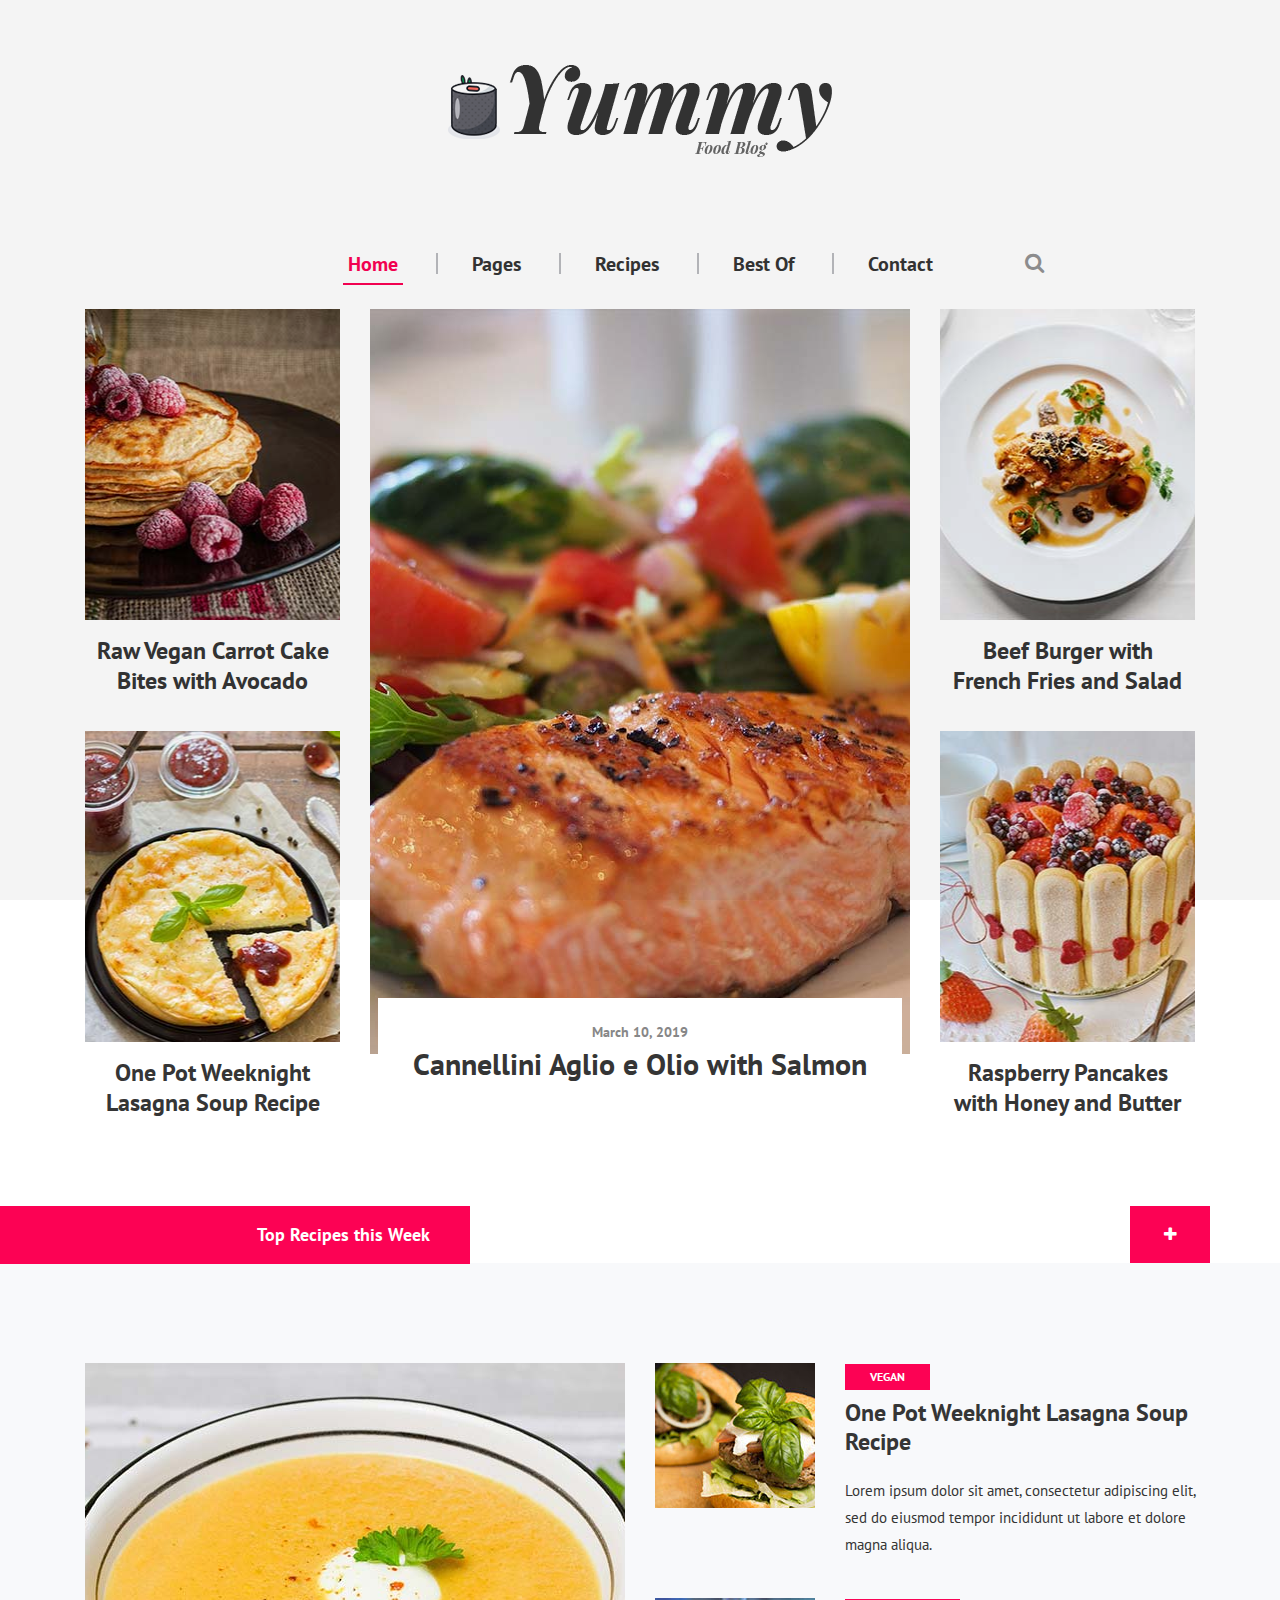
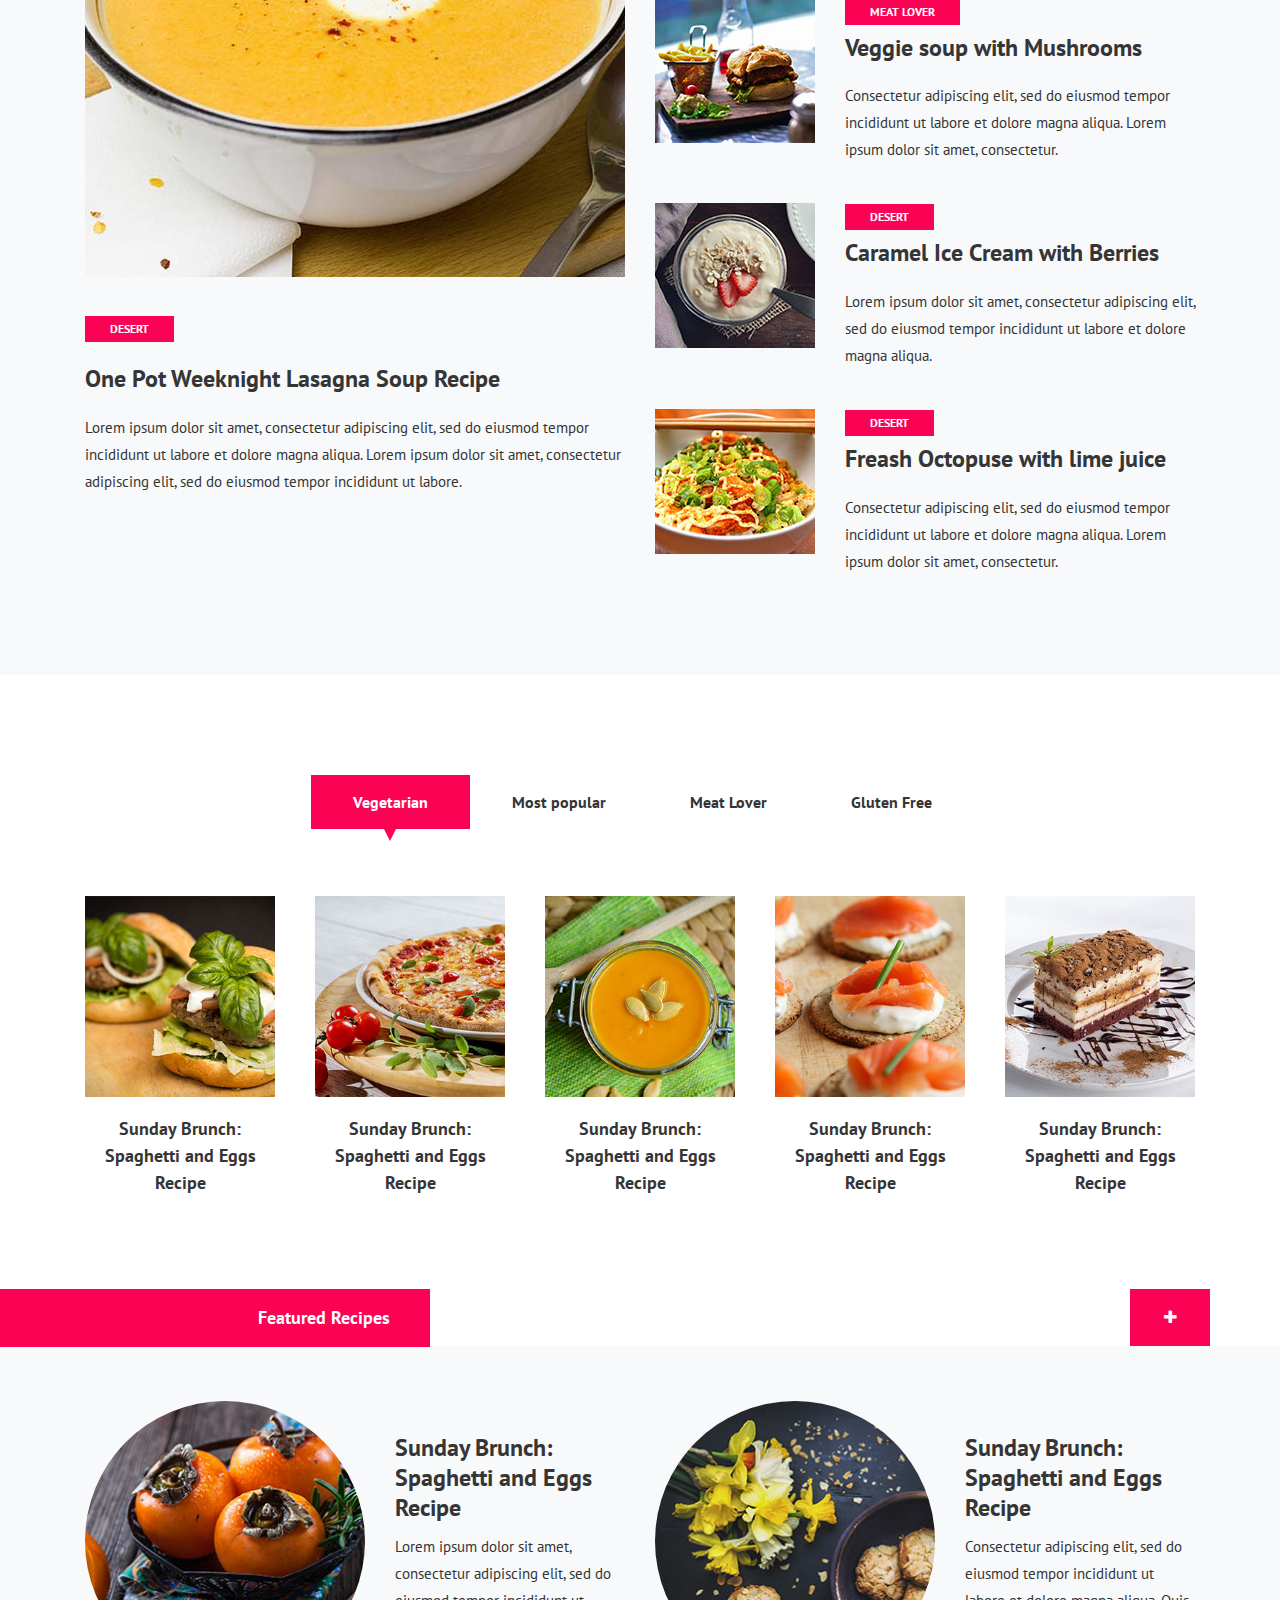
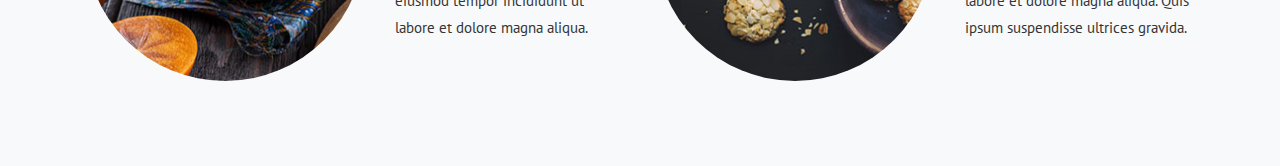
<file: index.html>
<!DOCTYPE html>
<html lang="zxx">

<head>
    <meta charset="UTF-8">
    <meta name="viewport" content="width=device-width, initial-scale=1.0">
    <meta http-equiv="X-UA-Compatible" content="ie=edge">
    <title>Yummy</title>

    <!-- Google Font -->
    <link href="https://fonts.googleapis.com/css?family=PT+Sans:400,700&display=swap" rel="stylesheet">

    <!-- Css Styles -->
    <link rel="stylesheet" href="css/bootstrap.min.css" type="text/css">
    <link rel="stylesheet" href="css/font-awesome.min.css" type="text/css">
    <link rel="stylesheet" href="css/nice-select.css" type="text/css">
    <link rel="stylesheet" href="css/slicknav.min.css" type="text/css">
    <link rel="stylesheet" href="css/style.css" type="text/css">
</head>

<body>
    <!-- Page Preloder -->
    <div id="preloder">
        <div class="loader"></div>
    </div>

    <!-- Header Section Begin -->
    <header class="header-section">
        <div class="container">
            <div class="logo">
                <a href="./index.html"><img src="img/logo.png" alt=""></a>
            </div>
            <div class="nav-menu">
                <nav class="main-menu mobile-menu">
                    <ul>
                        <li class="active"><a href="#">Home</a></li>
                        <li><a href="#">Pages</a>
                            <ul class="sub-menu">
                                <li><a href="about-me.html">About Me</a></li>
                                <li><a href="categories.html">Categories</a></li>
                                <li><a href="recipe.html">Recipe</a></li>
                                <li><a href="blog.html">Blog</a></li>
                                <li><a href="https://react-contact-form-bfug5.ondigitalocean.app/">Contact</a></li>
                            </ul>
                        </li>
                        <li><a href="recipe.html">Recipes</a></li>
                        <li><a href="categories.html">Best Of</a></li>
                        <li><a href="https://react-contact-form-bfug5.ondigitalocean.app/">Contact</a></li>
                    </ul>
                </nav>
                <div class="nav-right search-switch">
                    <i class="fa fa-search"></i>
                </div>
            </div>
            <div id="mobile-menu-wrap"></div>
        </div>
    </header>
    <!-- Header End -->

    <!-- Page Top Recipe Section Begin -->
    <section class="page-top-recipe">
        <div class="container">
            <div class="row">
                <div class="col-lg-6 order-lg-2">
                    <div class="pt-recipe-item large-item">
                        <div class="pt-recipe-img set-bg" data-setbg="img/recipe-3.jpg">
                            <i class="fa fa-plus"></i>
                        </div>
                        <div class="pt-recipe-text">
                            <span>March 10, 2019</span>
                            <h3>Cannellini Aglio e Olio with Salmon</h3>
                        </div>
                    </div>
                </div>
                <div class="col-lg-3 col-md-6 order-lg-1">
                    <div class="pt-recipe-item">
                        <div class="pt-recipe-img set-bg" data-setbg="img/recipe-1.jpg">
                            <i class="fa fa-plus"></i>
                        </div>
                        <div class="pt-recipe-text">
                            <h4>Raw Vegan Carrot Cake Bites with Avocado</h4>
                        </div>
                    </div>
                    <div class="pt-recipe-item">
                        <div class="pt-recipe-img set-bg" data-setbg="img/recipe-2.jpg">
                            <i class="fa fa-plus"></i>
                        </div>
                        <div class="pt-recipe-text">
                            <h4>One Pot Weeknight Lasagna Soup Recipe</h4>
                        </div>
                    </div>
                </div>
                <div class="col-lg-3 col-md-6 order-lg-3">
                    <div class="pt-recipe-item">
                        <div class="pt-recipe-img set-bg" data-setbg="img/recipe-4.jpg">
                            <i class="fa fa-plus"></i>
                        </div>
                        <div class="pt-recipe-text">
                            <h4>Beef Burger with French Fries and Salad</h4>
                        </div>
                    </div>
                    <div class="pt-recipe-item">
                        <div class="pt-recipe-img set-bg" data-setbg="img/recipe-5.jpg">
                            <i class="fa fa-plus"></i>
                        </div>
                        <div class="pt-recipe-text">
                            <h4>Raspberry Pancakes with Honey and Butter</h4>
                        </div>
                    </div>
                </div>
            </div>
        </div>
    </section>
    <!-- Page Top Recipe Section End -->

    <!-- Top Recipe Section Begin -->
    <section class="top-recipe spad">
        <div class="section-title">
            <h5>Top Recipes this Week</h5>
        </div>
        <div class="container po-relative">
            <div class="plus-icon">
                <i class="fa fa-plus"></i>
            </div>
            <div class="row">
                <div class="col-lg-6">
                    <div class="top-recipe-item large-item">
                        <div class="top-recipe-img set-bg" data-setbg="img/top-recipe/recipe-1.jpg">
                            <i class="fa fa-plus"></i>
                        </div>
                        <div class="top-recipe-text">
                            <div class="cat-name">Desert</div>
                            <a href="#">
                                <h4>One Pot Weeknight Lasagna Soup Recipe</h4>
                            </a>
                            <p>Lorem ipsum dolor sit amet, consectetur adipiscing elit, sed do eiusmod tempor incididunt
                                ut labore et dolore magna aliqua. Lorem ipsum dolor sit amet, consectetur adipiscing
                                elit, sed do eiusmod tempor incididunt ut labore.</p>
                        </div>
                    </div>
                </div>
                <div class="col-lg-6">
                    <div class="top-recipe-item">
                        <div class="row">
                            <div class="col-sm-4">
                                <div class="top-recipe-img set-bg" data-setbg="img/top-recipe/recipe-2.jpg">
                                    <i class="fa fa-plus"></i>
                                </div>
                            </div>
                            <div class="col-sm-8">
                                <div class="top-recipe-text">
                                    <div class="cat-name">Vegan</div>
                                    <a href="#">
                                        <h4>One Pot Weeknight Lasagna Soup Recipe</h4>
                                    </a>
                                    <p>Lorem ipsum dolor sit amet, consectetur adipiscing elit, sed do eiusmod tempor
                                        incididunt ut labore et dolore magna aliqua.</p>
                                </div>
                            </div>
                        </div>
                    </div>
                    <div class="top-recipe-item">
                        <div class="row">
                            <div class="col-sm-4">
                                <div class="top-recipe-img set-bg" data-setbg="img/top-recipe/recipe-3.jpg">
                                    <i class="fa fa-plus"></i>
                                </div>
                            </div>
                            <div class="col-sm-8">
                                <div class="top-recipe-text">
                                    <div class="cat-name">Meat lover</div>
                                    <a href="#">
                                        <h4>Veggie soup with Mushrooms</h4>
                                    </a>
                                    <p>Consectetur adipiscing elit, sed do eiusmod tempor incididunt ut labore et dolore
                                        magna aliqua. Lorem ipsum dolor sit amet, consectetur.</p>
                                </div>
                            </div>
                        </div>
                    </div>
                    <div class="top-recipe-item">
                        <div class="row">
                            <div class="col-sm-4">
                                <div class="top-recipe-img set-bg" data-setbg="img/top-recipe/recipe-4.jpg">
                                    <i class="fa fa-plus"></i>
                                </div>
                            </div>
                            <div class="col-sm-8">
                                <div class="top-recipe-text">
                                    <div class="cat-name">Desert</div>
                                    <a href="#">
                                        <h4>Caramel Ice Cream with Berries</h4>
                                    </a>
                                    <p>Lorem ipsum dolor sit amet, consectetur adipiscing elit, sed do eiusmod tempor
                                        incididunt ut labore et dolore magna aliqua.</p>
                                </div>
                            </div>
                        </div>
                    </div>
                    <div class="top-recipe-item">
                        <div class="row">
                            <div class="col-sm-4">
                                <div class="top-recipe-img set-bg" data-setbg="img/top-recipe/recipe-5.jpg">
                                    <i class="fa fa-plus"></i>
                                </div>
                            </div>
                            <div class="col-sm-8">
                                <div class="top-recipe-text">
                                    <div class="cat-name">Desert</div>
                                    <a href="#">
                                        <h4>Freash Octopuse with lime juice</h4>
                                    </a>
                                    <p>Consectetur adipiscing elit, sed do eiusmod tempor incididunt ut labore et dolore
                                        magna aliqua. Lorem ipsum dolor sit amet, consectetur.</p>
                                </div>
                            </div>
                        </div>
                    </div>
                </div>
            </div>
        </div>
    </section>
    <!-- Top Recipe Section End -->

    <!-- Categories Filter Section Begin -->
    <div class="categories-filter-section spad">
        <div class="container">
            <div class="row">
                <div class="col-lg-12 text-center">
                    <div class="filter-item">
                        <ul>
                            <li class="active" data-filter="*">Vegetarian</li>
                            <li data-filter=".mostpopular">Most popular</li>
                            <li data-filter=".meatlover">Meat Lover</li>
                            <li data-filter=".glutenfree">Gluten Free</li>
                        </ul>
                    </div>
                </div>
            </div>
            <div class="cf-filter" id="category-filter">
                <div class="cf-item mix all mostpopular">
                    <div class="cf-item-pic">
                        <img src="img/cate-filter/cate-filter-1.jpg" alt="">
                    </div>
                    <div class="cf-item-text">
                        <h5>Sunday Brunch: Spaghetti and Eggs Recipe</h5>
                    </div>
                </div>
                <div class="cf-item mix all mostpopular">
                    <div class="cf-item-pic">
                        <img src="img/cate-filter/cate-filter-2.jpg" alt="">
                    </div>
                    <div class="cf-item-text">
                        <h5>Sunday Brunch: Spaghetti and Eggs Recipe</h5>
                    </div>
                </div>
                <div class="cf-item mix all meatlover mostpopular">
                    <div class="cf-item-pic">
                        <img src="img/cate-filter/cate-filter-3.jpg" alt="">
                    </div>
                    <div class="cf-item-text">
                        <h5>Sunday Brunch: Spaghetti and Eggs Recipe</h5>
                    </div>
                </div>
                <div class="cf-item mix all meatlover">
                    <div class="cf-item-pic glutenfree">
                        <img src="img/cate-filter/cate-filter-4.jpg" alt="">
                    </div>
                    <div class="cf-item-text">
                        <h5>Sunday Brunch: Spaghetti and Eggs Recipe</h5>
                    </div>
                </div>
                <div class="cf-item mix all meatlover glutenfree">
                    <div class="cf-item-pic">
                        <img src="img/cate-filter/cate-filter-5.jpg" alt="">
                    </div>
                    <div class="cf-item-text">
                        <h5>Sunday Brunch: Spaghetti and Eggs Recipe</h5>
                    </div>
                </div>
            </div>
        </div>
    </div>
    <!-- Categories Filter Section End -->

    <!-- Feature Recipe Section Begin -->
    <section class="feature-recipe">
        <div class="section-title">
            <h5>Featured Recipes</h5>
        </div>
        <div class="container po-relative">
            <div class="plus-icon">
                <i class="fa fa-plus"></i>
            </div>
            <div class="row">
                <div class="col-lg-6">
                    <div class="fr-item">
                        <div class="fr-item-img">
                            <img src="img/feature-1.jpg" alt="">
                        </div>
                        <div class="fr-item-text">
                            <h4>Sunday Brunch: Spaghetti and Eggs Recipe</h4>
                            <p>Lorem ipsum dolor sit amet, consectetur adipiscing elit, sed do eiusmod tempor incididunt
                                ut labore et dolore magna aliqua.</p>
                        </div>
                    </div>
                </div>
                <div class="col-lg-6">
                    <div class="fr-item">
                        <div class="fr-item-img">
                            <img src="img/feature-2.jpg" alt="">
                        </div>
                        <div class="fr-item-text">
                            <h4>Sunday Brunch: Spaghetti and Eggs Recipe</h4>
                            <p>Consectetur adipiscing elit, sed do eiusmod tempor incididunt ut labore et dolore magna
                                aliqua. Quis ipsum suspendisse ultrices gravida.</p>
                        </div>
                    </div>
                </div>
            </div>
        </div>
    </section>
    <!-- Feature Recipe Section End -->

   
    <!-- Search model -->
	<div class="search-model">
		<div class="h-100 d-flex align-items-center justify-content-center">
			<div class="search-close-switch">+</div>
			<form class="search-model-form">
				<input type="text" id="search-input" placeholder="Search here.....">
			</form>
		</div>
	</div>
	<!-- Search model end -->

    <!-- Js Plugins -->
    <script src="js/jquery-3.3.1.min.js"></script>
    <script src="js/bootstrap.min.js"></script>
    <script src="js/jquery.slicknav.js"></script>
    <script src="js/jquery.nice-select.min.js"></script>
    <script src="js/mixitup.min.js"></script>
    <script src="js/main.js"></script>
</body>

</html>
</file>
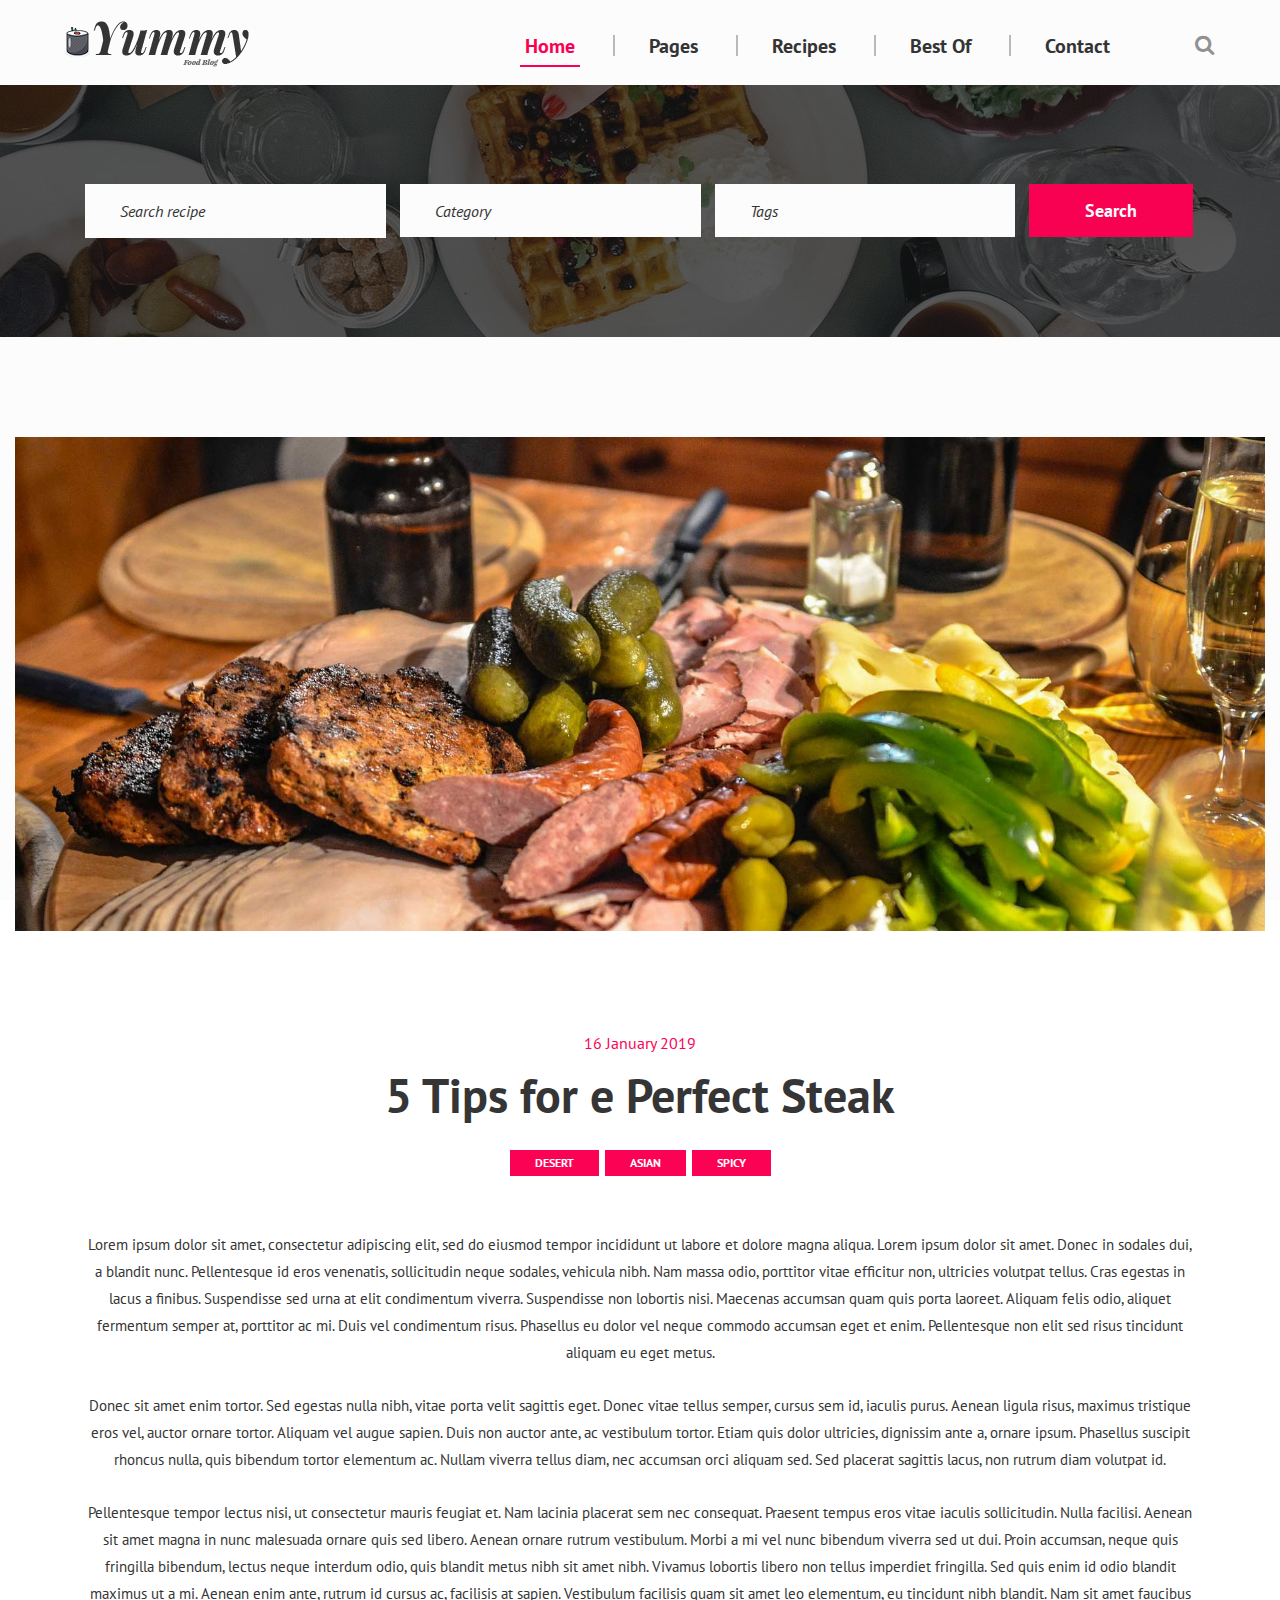
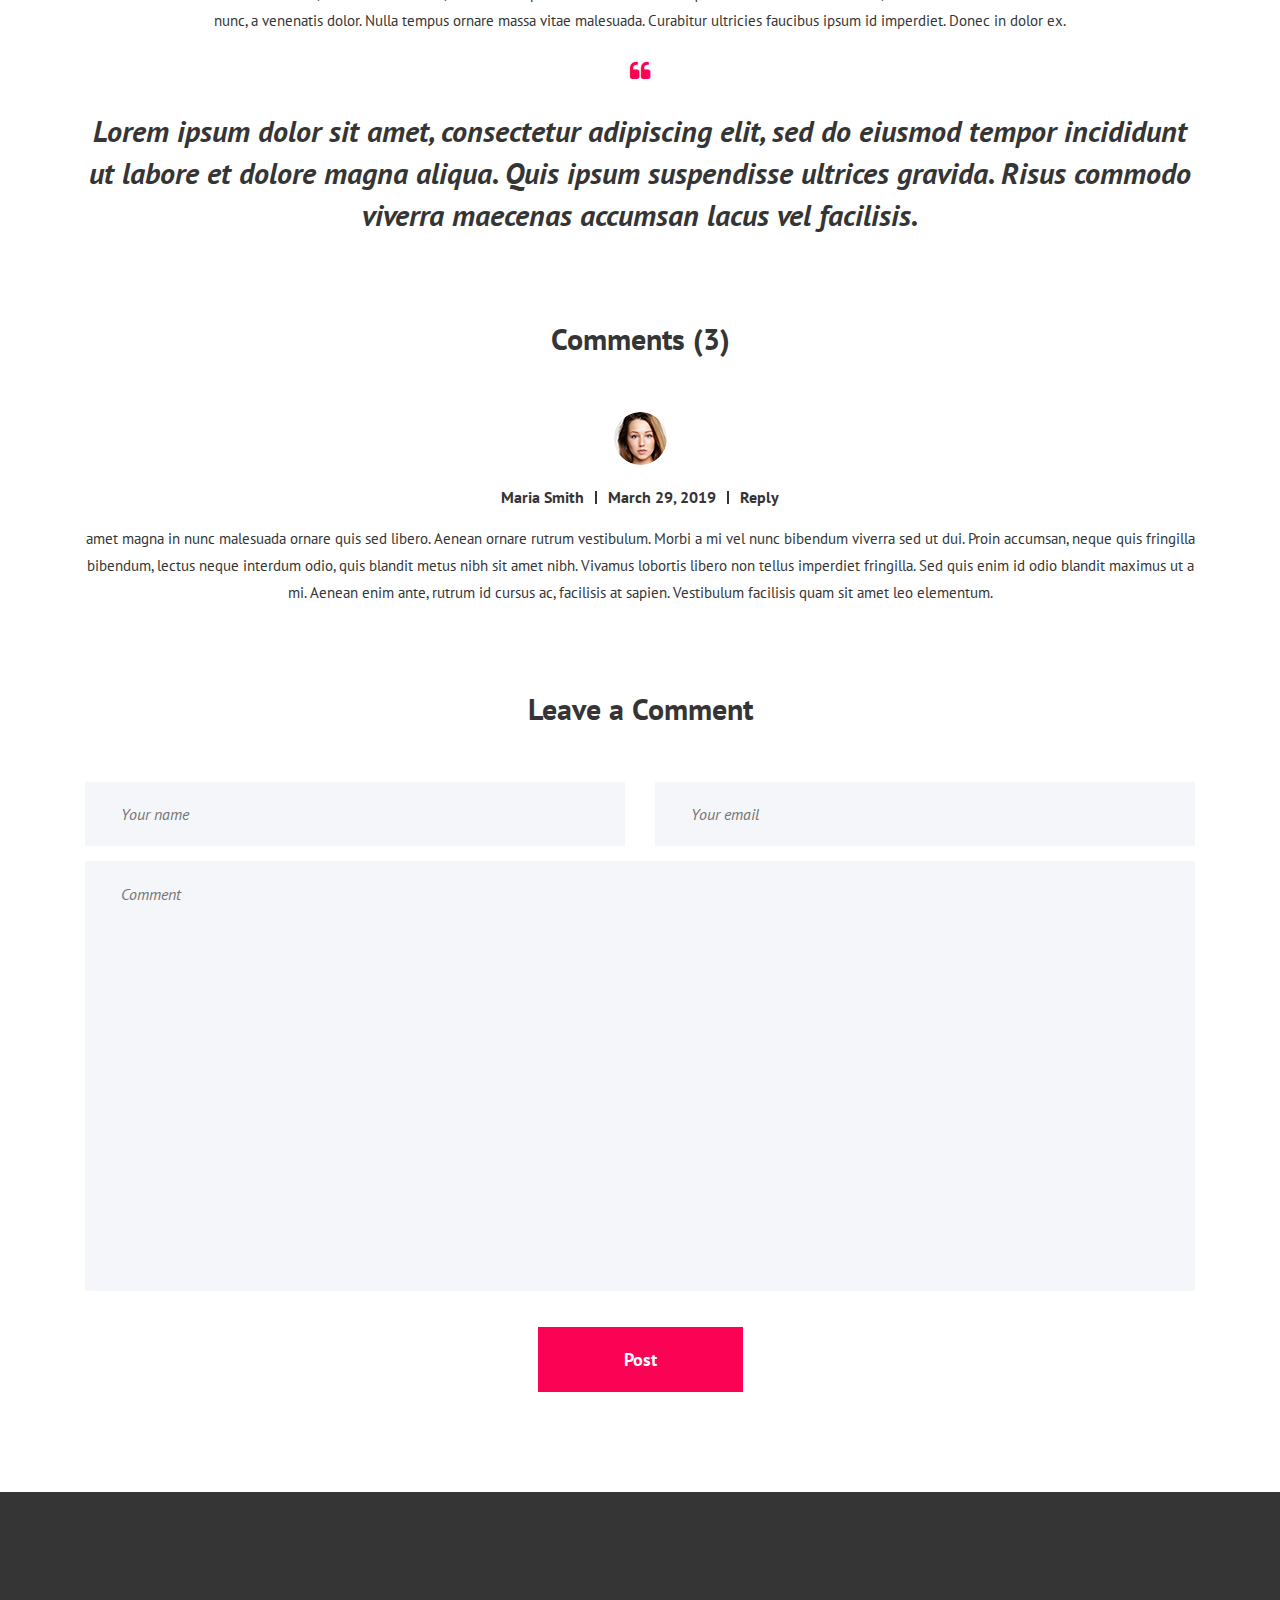
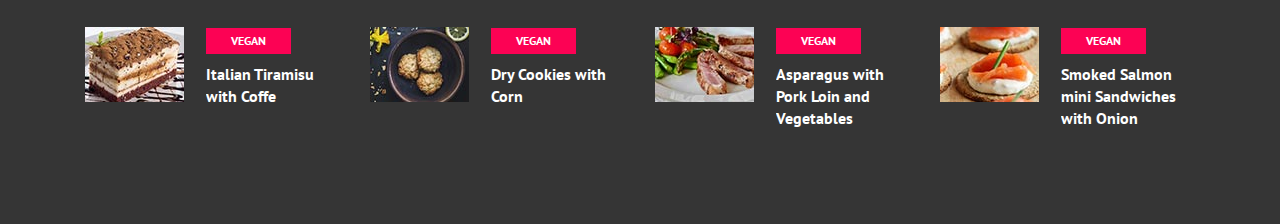
<file: blog.html>
<!DOCTYPE html>
<html lang="zxx">

<head>
    <meta charset="UTF-8">
    <meta name="description" content="Yoga Studio Template">
    <meta name="keywords" content="Yoga, unica, creative, html">
    <meta name="viewport" content="width=device-width, initial-scale=1.0">
    <meta http-equiv="X-UA-Compatible" content="ie=edge">
    <title>Yummy Blog</title>

    <!-- Google Font -->
    <link href="https://fonts.googleapis.com/css?family=PT+Sans:400,700&display=swap" rel="stylesheet">

    <!-- Css Styles -->
    <link rel="stylesheet" href="css/bootstrap.min.css" type="text/css">
    <link rel="stylesheet" href="css/font-awesome.min.css" type="text/css">
    <link rel="stylesheet" href="css/nice-select.css" type="text/css">
    <link rel="stylesheet" href="css/slicknav.min.css" type="text/css">
    <link rel="stylesheet" href="css/style.css" type="text/css">
</head>

<body>
    <!-- Page Preloder -->
    <div id="preloder">
        <div class="loader"></div>
    </div>

    <!-- Header Section Begin -->
    <header class="header-section-other">
        <div class="container-fluid">
            <div class="logo">
                <a href="./index.html"><img src="img/little-logo.png" alt=""></a>
            </div>
            <div class="nav-menu">
                <nav class="main-menu mobile-menu">
                    <ul>
                        <li class="active"><a href="#">Home</a></li>
                        <li><a href="#">Pages</a>
                            <ul class="sub-menu">
                                <li><a href="about-me.html">About Me</a></li>
                                <li><a href="categories.html">Categories</a></li>
                                <li><a href="recipe.html">Recipe</a></li>
                                <li><a href="blog.html">Blog</a></li>
                                <li><a href="https://react-contact-form-bfug5.ondigitalocean.app/">Contact</a></li>
                            </ul>
                        </li>
                        <li><a href="recipe.html">Recipes</a></li>
                        <li><a href="categories.html">Best Of</a></li>
                        <li><a href="https://react-contact-form-bfug5.ondigitalocean.app/">Contact</a></li>
                    </ul>
                </nav>
                <div class="nav-right search-switch">
                    <i class="fa fa-search"></i>
                </div>
            </div>
            <div id="mobile-menu-wrap"></div>
        </div>
    </header>

    <!-- Hero Search Section Begin -->
    <div class="hero-search set-bg" data-setbg="img/search-bg.jpg">
        <div class="container">
            <div class="filter-table">
                <form action="#" class="filter-search">
                    <input type="text" placeholder="Search recipe">
                    <select id="category">
                        <option value="">Category</option>
                    </select>
                    <select id="tag">
                        <option value="">Tags</option>
                    </select>
                    <button type="submit">Search</button>
                </form>
            </div>
        </div>
    </div>
    <!-- Hero Search Section End -->

    <!-- Blog Section Begin -->
    <section class="blog-section spad">
        <div class="blog-pic">
            <div class="container-fluid">
                <div class="row">
                    <div class="col-lg-12">
                        <img src="img/blog-img.jpg" alt="">
                    </div>
                </div>
            </div>
        </div>
        <div class="container">
            <div class="row">
                <div class="col-lg-12">
                    <div class="blog-text">
                        <div class="blog-title">
                            <span>16 January 2019</span>
                            <h2>5 Tips for e Perfect Steak</h2>
                            <ul class="tags">
                                <li>Desert</li>
                                <li>Asian</li>
                                <li>Spicy</li>
                            </ul>
                        </div>
                        <div class="blog-desc">
                            <p>Lorem ipsum dolor sit amet, consectetur adipiscing elit, sed do eiusmod tempor incididunt
                                ut labore et dolore magna aliqua. Lorem ipsum dolor sit amet. Donec in sodales dui, a
                                blandit nunc. Pellentesque id eros venenatis, sollicitudin neque sodales, vehicula nibh.
                                Nam massa odio, porttitor vitae efficitur non, ultricies volutpat tellus. Cras egestas
                                in lacus a finibus. Suspendisse sed urna at elit condimentum viverra. Suspendisse non
                                lobortis nisi. Maecenas accumsan quam quis porta laoreet. Aliquam felis odio, aliquet
                                fermentum semper at, porttitor ac mi. Duis vel condimentum risus. Phasellus eu dolor vel
                                neque commodo accumsan eget et enim. Pellentesque non elit sed risus tincidunt aliquam
                                eu eget metus.</p>
                            <p>Donec sit amet enim tortor. Sed egestas nulla nibh, vitae porta velit sagittis eget.
                                Donec vitae tellus semper, cursus sem id, iaculis purus. Aenean ligula risus, maximus
                                tristique eros vel, auctor ornare tortor. Aliquam vel augue sapien. Duis non auctor
                                ante, ac vestibulum tortor. Etiam quis dolor ultricies, dignissim ante a, ornare ipsum.
                                Phasellus suscipit rhoncus nulla, quis bibendum tortor elementum ac. Nullam viverra
                                tellus diam, nec accumsan orci aliquam sed. Sed placerat sagittis lacus, non rutrum diam
                                volutpat id.</p>
                            <p>Pellentesque tempor lectus nisi, ut consectetur mauris feugiat et. Nam lacinia placerat
                                sem nec consequat. Praesent tempus eros vitae iaculis sollicitudin. Nulla facilisi.
                                Aenean sit amet magna in nunc malesuada ornare quis sed libero. Aenean ornare rutrum
                                vestibulum. Morbi a mi vel nunc bibendum viverra sed ut dui. Proin accumsan, neque quis
                                fringilla bibendum, lectus neque interdum odio, quis blandit metus nibh sit amet nibh.
                                Vivamus lobortis libero non tellus imperdiet fringilla. Sed quis enim id odio blandit
                                maximus ut a mi. Aenean enim ante, rutrum id cursus ac, facilisis at sapien. Vestibulum
                                facilisis quam sit amet leo elementum, eu tincidunt nibh blandit. Nam sit amet faucibus
                                nunc, a venenatis dolor. Nulla tempus ornare massa vitae malesuada. Curabitur ultricies
                                faucibus ipsum id imperdiet. Donec in dolor ex.</p>
                            <div class="blog-quote">
                                <i class="fa fa-quote-left"></i>
                                <p>Lorem ipsum dolor sit amet, consectetur adipiscing elit, sed do eiusmod tempor
                                    incididunt ut labore et dolore magna aliqua. Quis ipsum suspendisse ultrices
                                    gravida. Risus commodo viverra maecenas accumsan lacus vel facilisis.</p>
                            </div>
                        </div>
                        <div class="blog-comment">
                            <h3>Comments (3)</h3>
                            <div class="single-comment">
                                <img src="img/blog-comment.png" alt="">
                                <ul>
                                    <li>Maria Smith</li>
                                    <li>March 29, 2019</li>
                                    <li>Reply</li>
                                </ul>
                                <p>amet magna in nunc malesuada ornare quis sed libero. Aenean ornare rutrum vestibulum.
                                    Morbi a mi vel nunc bibendum viverra sed ut dui. Proin accumsan, neque quis
                                    fringilla bibendum, lectus neque interdum odio, quis blandit metus nibh sit amet
                                    nibh. Vivamus lobortis libero non tellus imperdiet fringilla. Sed quis enim id odio
                                    blandit maximus ut a mi. Aenean enim ante, rutrum id cursus ac, facilisis at sapien.
                                    Vestibulum facilisis quam sit amet leo elementum.</p>
                            </div>
                        </div>
                        <form action="#" class="comment-form">
                            <h3>Leave a Comment</h3>
                            <div class="row">
                                <div class="col-lg-6">
                                    <input type="text" placeholder="Your name">
                                </div>
                                <div class="col-lg-6">
                                    <input type="text" placeholder="Your email">
                                </div>
                                <div class="col-lg-12">
                                    <textarea placeholder="Comment"></textarea>
                                </div>
                            </div>
                            <button type="submit">Post</button>
                        </form>
                    </div>
                </div>
            </div>
        </div>
    </section>
    <!-- Blog Section End -->

    <!-- Similar Recipe Section Begin -->
    <section class="similar-recipe spad">
        <div class="container">
            <div class="row">
                <div class="col-lg-3 col-md-6">
                    <div class="similar-item">
                        <a href="#"><img src="img/cat-feature/small-7.jpg" alt=""></a>
                        <div class="similar-text">
                            <div class="cat-name">Vegan</div>
                            <h6>Italian Tiramisu with Coffe</h6>
                        </div>
                    </div>
                </div>
                <div class="col-lg-3 col-md-6">
                    <div class="similar-item">
                        <a href="#"><img src="img/cat-feature/small-6.jpg" alt=""></a>
                        <div class="similar-text">
                            <div class="cat-name">Vegan</div>
                            <h6>Dry Cookies with Corn</h6>
                        </div>
                    </div>
                </div>
                <div class="col-lg-3 col-md-6">
                    <div class="similar-item">
                        <a href="#"><img src="img/cat-feature/small-5.jpg" alt=""></a>
                        <div class="similar-text">
                            <div class="cat-name">Vegan</div>
                            <h6>Asparagus with Pork Loin and Vegetables</h6>
                        </div>
                    </div>
                </div>
                <div class="col-lg-3 col-md-6">
                    <div class="similar-item">
                        <a href="#"><img src="img/cat-feature/small-4.jpg" alt=""></a>
                        <div class="similar-text">
                            <div class="cat-name">Vegan</div>
                            <h6>Smoked Salmon mini Sandwiches with Onion</h6>
                        </div>
                    </div>
                </div>
            </div>
        </div>
    </section>
    <!-- Similar Recipe Section End -->

    <!-- Search model -->
	<div class="search-model">
        <div class="h-100 d-flex align-items-center justify-content-center">
            <div class="search-close-switch">+</div>
            <form class="search-model-form">
                <input type="text" id="search-input" placeholder="Search here.....">
            </form>
        </div>
    </div>
    <!-- Search model end -->
    
    <!-- Js Plugins -->
    <script src="js/jquery-3.3.1.min.js"></script>
    <script src="js/bootstrap.min.js"></script>
    <script src="js/jquery.slicknav.js"></script>
    <script src="js/jquery.nice-select.min.js"></script>
    <script src="js/mixitup.min.js"></script>
    <script src="js/main.js"></script>
</body>

</html>
</file>
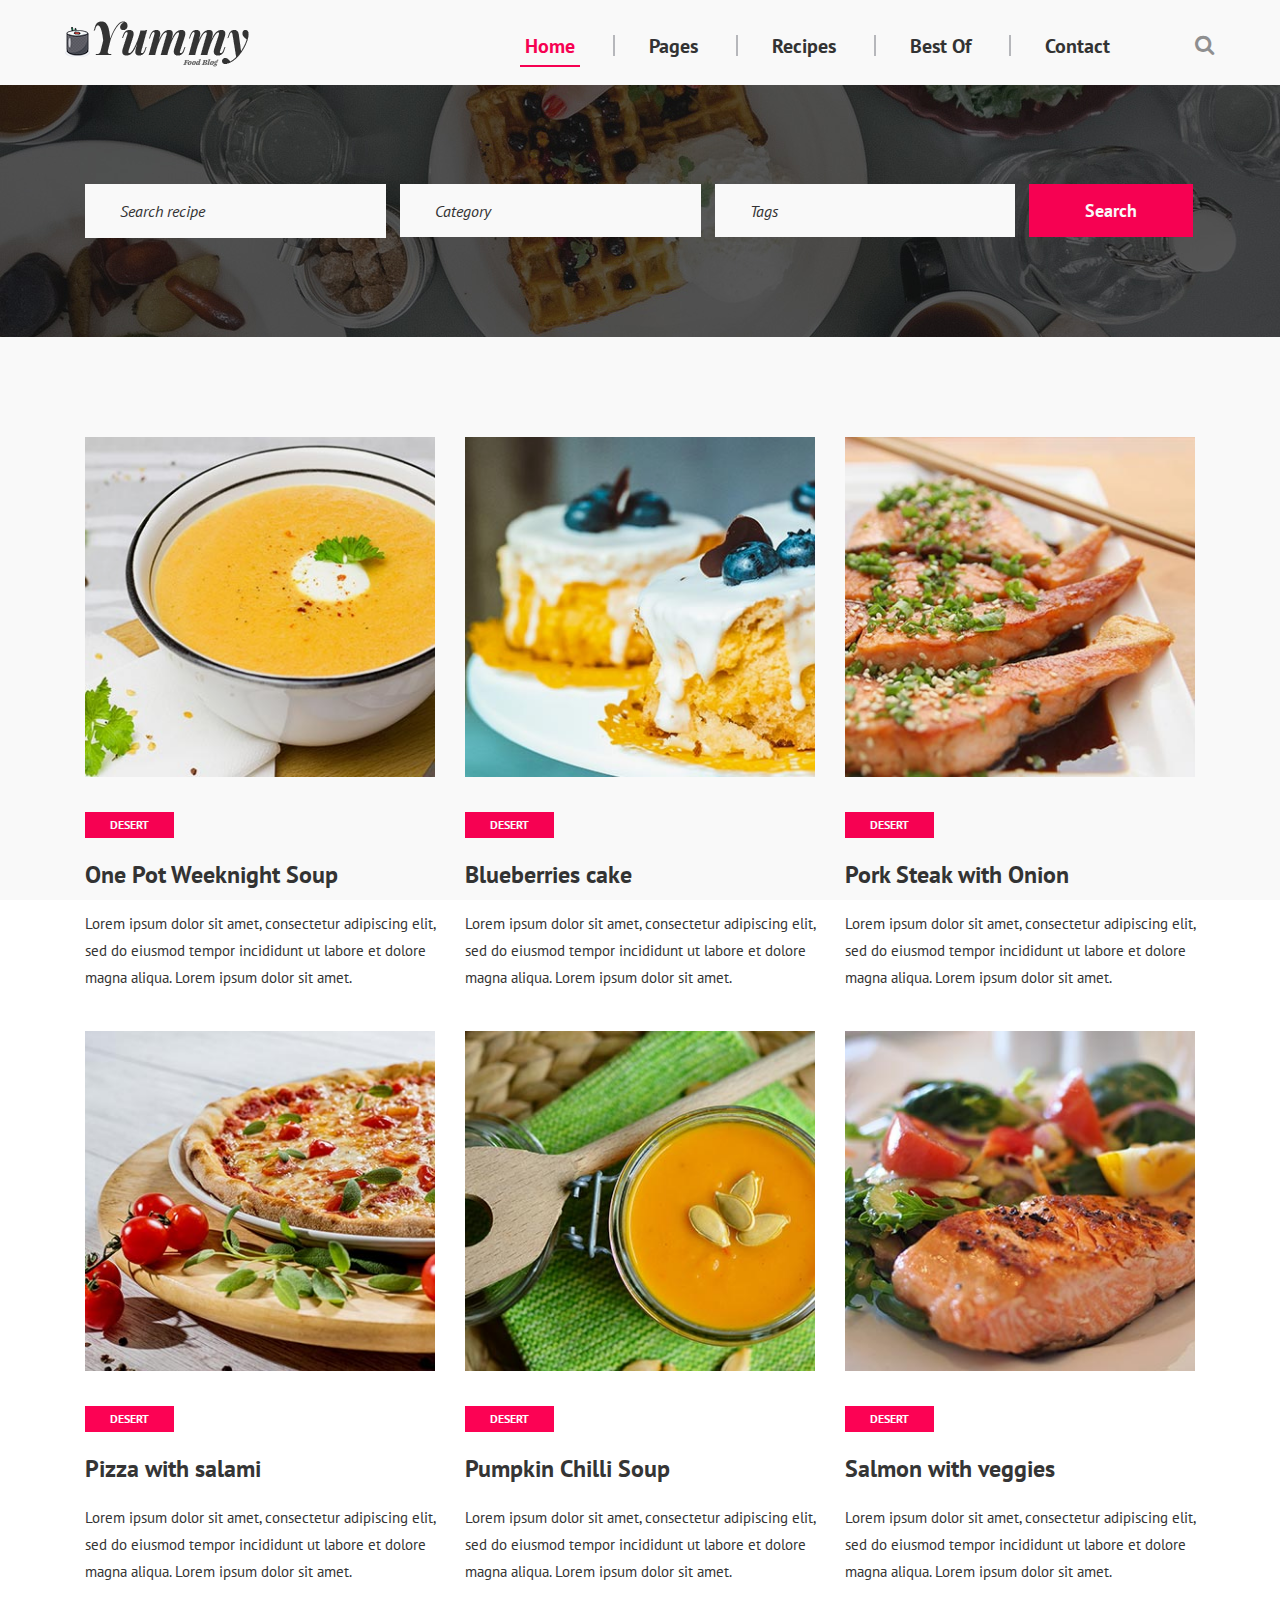
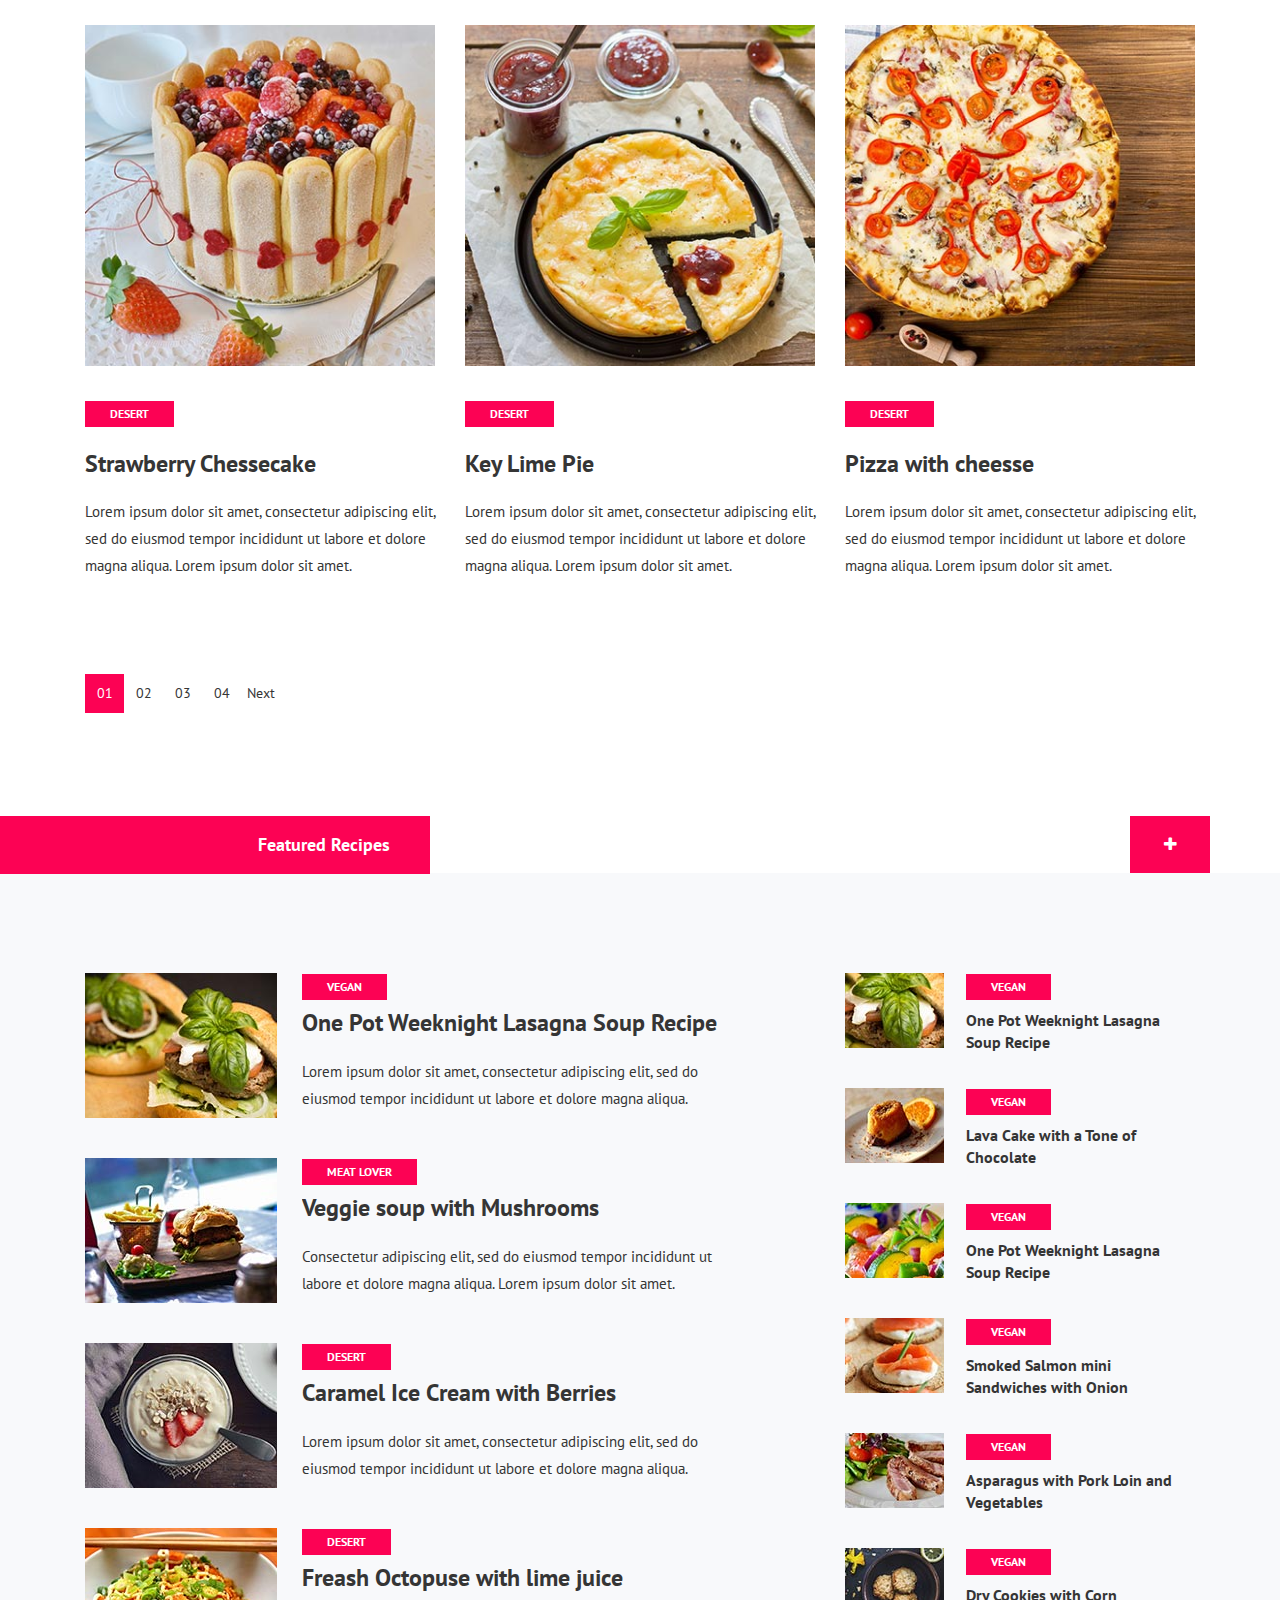
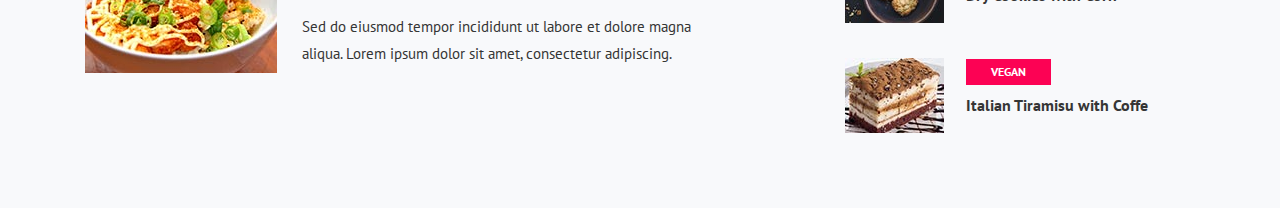
<file: categories.html>
<!DOCTYPE html>
<html lang="zxx">

<head>
    <meta charset="UTF-8">
    <meta name="keywords" content="Yoga, unica, creative, html">
    <meta name="viewport" content="width=device-width, initial-scale=1.0">
    <meta http-equiv="X-UA-Compatible" content="ie=edge">
    <title>Yummy</title>

    <!-- Google Font -->
    <link href="https://fonts.googleapis.com/css?family=PT+Sans:400,700&display=swap" rel="stylesheet">

    <!-- Css Styles -->
    <link rel="stylesheet" href="css/bootstrap.min.css" type="text/css">
    <link rel="stylesheet" href="css/font-awesome.min.css" type="text/css">
    <link rel="stylesheet" href="css/nice-select.css" type="text/css">
    <link rel="stylesheet" href="css/slicknav.min.css" type="text/css">
    <link rel="stylesheet" href="css/style.css" type="text/css">
</head>

<body>
    <!-- Page Preloder -->
    <div id="preloder">
        <div class="loader"></div>
    </div>

    <!-- Header Section Begin -->
    <header class="header-section-other">
        <div class="container-fluid">
            <div class="logo">
                <a href="./index.html"><img src="img/little-logo.png" alt=""></a>
            </div>
            <div class="nav-menu">
                <nav class="main-menu mobile-menu">
                    <ul>
                        <li class="active"><a href="#">Home</a></li>
                        <li><a href="#">Pages</a>
                            <ul class="sub-menu">
                                <li><a href="about-me.html">About Me</a></li>
                                <li><a href="categories.html">Categories</a></li>
                                <li><a href="recipe.html">Recipe</a></li>
                                <li><a href="blog.html">Blog</a></li>
                                <li><a href="https://react-contact-form-bfug5.ondigitalocean.app/">Contact</a></li>
                            </ul>
                        </li>
                        <li><a href="recipe.html">Recipes</a></li>
                        <li><a href="categories.html">Best Of</a></li>
                        <li><a href="https://react-contact-form-bfug5.ondigitalocean.app/">Contact</a></li>
                    </ul>
                </nav>
                <div class="nav-right search-switch">
                    <i class="fa fa-search"></i>
                </div>
            </div>
            <div id="mobile-menu-wrap"></div>
        </div>
    </header>
    <!-- Header End -->

    <!-- Hero Search Section Begin -->
    <div class="hero-search set-bg" data-setbg="img/search-bg.jpg">
        <div class="container">
            <div class="filter-table">
                <form action="#" class="filter-search">
                    <input type="text" placeholder="Search recipe">
                    <select id="category">
                        <option value="">Category</option>
                    </select>
                    <select id="tag">
                        <option value="">Tags</option>
                    </select>
                    <button type="submit">Search</button>
                </form>
            </div>
        </div>
    </div>
    <!-- Hero Search Section End -->

    <!-- Recipe Section Begin -->
    <section class="recipe-section spad">
        <div class="container">
            <div class="row">
                <div class="col-lg-4 col-sm-6">
                    <div class="recipe-item">
                        <a href="#"><img src="img/recipe/recipe-1.jpg" alt=""></a>
                        <div class="ri-text">
                            <div class="cat-name">Desert</div>
                            <a href="#">
                                <h4>One Pot Weeknight Soup</h4>
                            </a>
                            <p>Lorem ipsum dolor sit amet, consectetur adipiscing elit, sed do eiusmod tempor incididunt
                                ut labore et dolore magna aliqua. Lorem ipsum dolor sit amet.</p>
                        </div>
                    </div>
                </div>
                <div class="col-lg-4 col-sm-6">
                    <div class="recipe-item">
                        <a href="#"><img src="img/recipe/recipe-2.jpg" alt=""></a>
                        <div class="ri-text">
                            <div class="cat-name">Desert</div>
                            <a href="#">
                                <h4>Blueberries cake</h4>
                            </a>
                            <p>Lorem ipsum dolor sit amet, consectetur adipiscing elit, sed do eiusmod tempor incididunt
                                ut labore et dolore magna aliqua. Lorem ipsum dolor sit amet.</p>
                        </div>
                    </div>
                </div>
                <div class="col-lg-4 col-sm-6">
                    <div class="recipe-item">
                        <a href="#"><img src="img/recipe/recipe-3.jpg" alt=""></a>
                        <div class="ri-text">
                            <div class="cat-name">Desert</div>
                            <a href="#">
                                <h4>Pork Steak with Onion</h4>
                            </a>
                            <p>Lorem ipsum dolor sit amet, consectetur adipiscing elit, sed do eiusmod tempor incididunt
                                ut labore et dolore magna aliqua. Lorem ipsum dolor sit amet.</p>
                        </div>
                    </div>
                </div>
                <div class="col-lg-4 col-sm-6">
                    <div class="recipe-item">
                        <a href="#"><img src="img/recipe/recipe-4.jpg" alt=""></a>
                        <div class="ri-text">
                            <div class="cat-name">Desert</div>
                            <a href="#">
                                <h4>Pizza with salami</h4>
                            </a>
                            <p>Lorem ipsum dolor sit amet, consectetur adipiscing elit, sed do eiusmod tempor incididunt
                                ut labore et dolore magna aliqua. Lorem ipsum dolor sit amet.</p>
                        </div>
                    </div>
                </div>
                <div class="col-lg-4 col-sm-6">
                    <div class="recipe-item">
                        <a href="#"><img src="img/recipe/recipe-5.jpg" alt=""></a>
                        <div class="ri-text">
                            <div class="cat-name">Desert</div>
                            <a href="#">
                                <h4>Pumpkin Chilli Soup</h4>
                            </a>
                            <p>Lorem ipsum dolor sit amet, consectetur adipiscing elit, sed do eiusmod tempor incididunt
                                ut labore et dolore magna aliqua. Lorem ipsum dolor sit amet.</p>
                        </div>
                    </div>
                </div>
                <div class="col-lg-4 col-sm-6">
                    <div class="recipe-item">
                        <a href="#"><img src="img/recipe/recipe-6.jpg" alt=""></a>
                        <div class="ri-text">
                            <div class="cat-name">Desert</div>
                            <a href="#">
                                <h4>Salmon with veggies</h4>
                            </a>
                            <p>Lorem ipsum dolor sit amet, consectetur adipiscing elit, sed do eiusmod tempor incididunt
                                ut labore et dolore magna aliqua. Lorem ipsum dolor sit amet.</p>
                        </div>
                    </div>
                </div>
                <div class="col-lg-4 col-sm-6">
                    <div class="recipe-item">
                        <a href="#"><img src="img/recipe/recipe-7.jpg" alt=""></a>
                        <div class="ri-text">
                            <div class="cat-name">Desert</div>
                            <a href="#">
                                <h4>Strawberry Chessecake</h4>
                            </a>
                            <p>Lorem ipsum dolor sit amet, consectetur adipiscing elit, sed do eiusmod tempor incididunt
                                ut labore et dolore magna aliqua. Lorem ipsum dolor sit amet.</p>
                        </div>
                    </div>
                </div>
                <div class="col-lg-4 col-sm-6">
                    <div class="recipe-item">
                        <a href="#"><img src="img/recipe/recipe-8.jpg" alt=""></a>
                        <div class="ri-text">
                            <div class="cat-name">Desert</div>
                            <a href="#">
                                <h4>Key Lime Pie</h4>
                            </a>
                            <p>Lorem ipsum dolor sit amet, consectetur adipiscing elit, sed do eiusmod tempor incididunt
                                ut labore et dolore magna aliqua. Lorem ipsum dolor sit amet.</p>
                        </div>
                    </div>
                </div>
                <div class="col-lg-4 col-sm-6">
                    <div class="recipe-item">
                        <a href="#"><img src="img/recipe/recipe-9.jpg" alt=""></a>
                        <div class="ri-text">
                            <div class="cat-name">Desert</div>
                            <a href="#">
                                <h4>Pizza with cheesse</h4>
                            </a>
                            <p>Lorem ipsum dolor sit amet, consectetur adipiscing elit, sed do eiusmod tempor incididunt
                                ut labore et dolore magna aliqua. Lorem ipsum dolor sit amet.</p>
                        </div>
                    </div>
                </div>
            </div>
            <div class="row">
                <div class="col-lg-12">
                    <div class="recipe-pagination">
                        <a href="#" class="active">01</a>
                        <a href="#">02</a>
                        <a href="#">03</a>
                        <a href="#">04</a>
                        <a href="#">Next</a>
                    </div>
                </div>
            </div>
        </div>
    </section>
    <!-- Recipe Section End -->

    <!-- Categories Feature Recipe Section Begin -->
    <section class="categories-feature-recipe spad">
        <div class="section-title">
            <h5>Featured Recipes</h5>
        </div>
        <div class="container po-relative">
            <div class="plus-icon">
                <i class="fa fa-plus"></i>
            </div>
            <div class="row">
                <div class="col-lg-7">
                    <div class="cfr-item">
                        <div class="cfr-item-img set-bg" data-setbg="img/cat-feature/big-1.jpg">
                            <i class="fa fa-plus"></i>
                        </div>
                        <div class="cfr-item-text">
                            <div class="cat-name">Vegan</div>
                            <a href="#">
                                <h4>One Pot Weeknight Lasagna Soup Recipe</h4>
                            </a>
                            <p>Lorem ipsum dolor sit amet, consectetur adipiscing elit, sed do eiusmod tempor incididunt
                                ut labore et dolore magna aliqua.</p>
                        </div>
                    </div>
                    <div class="cfr-item">
                        <div class="cfr-item-img set-bg" data-setbg="img/cat-feature/big-2.jpg">
                            <i class="fa fa-plus"></i>
                        </div>
                        <div class="cfr-item-text">
                            <div class="cat-name">Meat Lover</div>
                            <a href="#">
                                <h4>Veggie soup with Mushrooms</h4>
                            </a>
                            <p>Consectetur adipiscing elit, sed do eiusmod tempor incididunt ut labore et dolore magna
                                aliqua. Lorem ipsum dolor sit amet.</p>
                        </div>
                    </div>
                    <div class="cfr-item">
                        <div class="cfr-item-img set-bg" data-setbg="img/cat-feature/big-3.jpg">
                            <i class="fa fa-plus"></i>
                        </div>
                        <div class="cfr-item-text">
                            <div class="cat-name">Desert</div>
                            <a href="#">
                                <h4>Caramel Ice Cream with Berries</h4>
                            </a>
                            <p>Lorem ipsum dolor sit amet, consectetur adipiscing elit, sed do eiusmod tempor incididunt
                                ut labore et dolore magna aliqua.</p>
                        </div>
                    </div>
                    <div class="cfr-item">
                        <div class="cfr-item-img set-bg" data-setbg="img/cat-feature/big-4.jpg">
                            <i class="fa fa-plus"></i>
                        </div>
                        <div class="cfr-item-text">
                            <div class="cat-name">Desert</div>
                            <a href="#">
                                <h4>Freash Octopuse with lime juice</h4>
                            </a>
                            <p>Sed do eiusmod tempor incididunt ut labore et dolore magna aliqua. Lorem ipsum dolor sit
                                amet, consectetur adipiscing.</p>
                        </div>
                    </div>
                </div>
                <div class="col-lg-4 offset-lg-1">
                    <div class="cfr-small-item">
                        <a href="#"><img src="img/cat-feature/small-1.jpg" alt=""></a>
                        <div class="cfr-small-text">
                            <div class="cat-name">Vegan</div>
                            <h6>One Pot Weeknight Lasagna Soup Recipe</h6>
                        </div>
                    </div>
                    <div class="cfr-small-item">
                        <a href="#"><img src="img/cat-feature/small-2.jpg" alt=""></a>
                        <div class="cfr-small-text">
                            <div class="cat-name">Vegan</div>
                            <h6>Lava Cake with a Tone of Chocolate</h6>
                        </div>
                    </div>
                    <div class="cfr-small-item">
                        <a href="#"><img src="img/cat-feature/small-3.jpg" alt=""></a>
                        <div class="cfr-small-text">
                            <div class="cat-name">Vegan</div>
                            <h6>One Pot Weeknight Lasagna Soup Recipe</h6>
                        </div>
                    </div>
                    <div class="cfr-small-item">
                        <a href="#"><img src="img/cat-feature/small-4.jpg" alt=""></a>
                        <div class="cfr-small-text">
                            <div class="cat-name">Vegan</div>
                            <h6>Smoked Salmon mini Sandwiches with Onion</h6>
                        </div>
                    </div>
                    <div class="cfr-small-item">
                        <a href="#"><img src="img/cat-feature/small-5.jpg" alt=""></a>
                        <div class="cfr-small-text">
                            <div class="cat-name">Vegan</div>
                            <h6>Asparagus with Pork Loin and Vegetables</h6>
                        </div>
                    </div>
                    <div class="cfr-small-item">
                        <a href="#"><img src="img/cat-feature/small-6.jpg" alt=""></a>
                        <div class="cfr-small-text">
                            <div class="cat-name">Vegan</div>
                            <h6>Dry Cookies with Corn</h6>
                        </div>
                    </div>
                    <div class="cfr-small-item">
                        <a href="#"><img src="img/cat-feature/small-7.jpg" alt=""></a>
                        <div class="cfr-small-text">
                            <div class="cat-name">Vegan</div>
                            <h6>Italian Tiramisu with Coffe</h6>
                        </div>
                    </div>
                </div>
            </div>
        </div>
    </section>
    <!-- Categories Feature Recipe Section End -->

    <!-- Search model -->
	<div class="search-model">
		<div class="h-100 d-flex align-items-center justify-content-center">
			<div class="search-close-switch">+</div>
			<form class="search-model-form">
				<input type="text" id="search-input" placeholder="Search here.....">
			</form>
		</div>
	</div>
	<!-- Search model end -->

    <!-- Js Plugins -->
    <script src="js/jquery-3.3.1.min.js"></script>
    <script src="js/bootstrap.min.js"></script>
    <script src="js/jquery.slicknav.js"></script>
    <script src="js/jquery.nice-select.min.js"></script>
    <script src="js/mixitup.min.js"></script>
    <script src="js/main.js"></script>
</body>

</html>
</file>
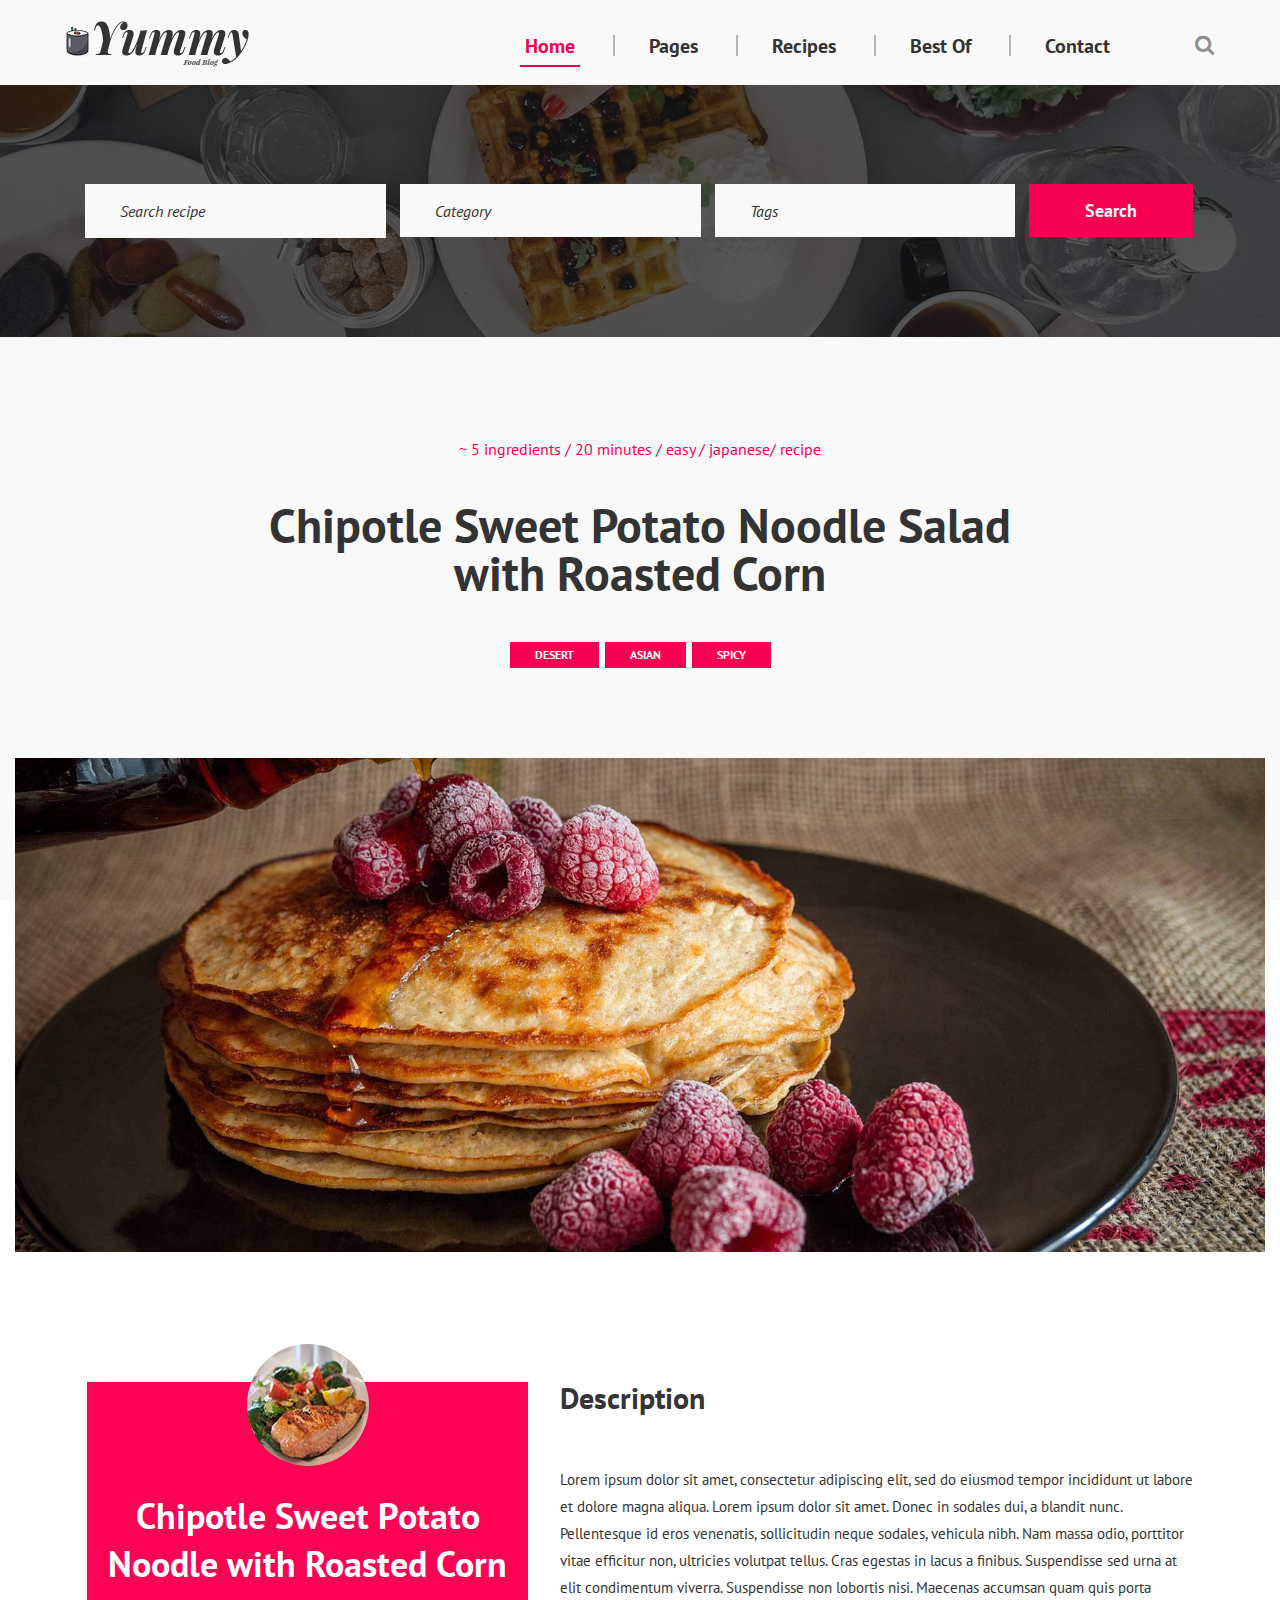
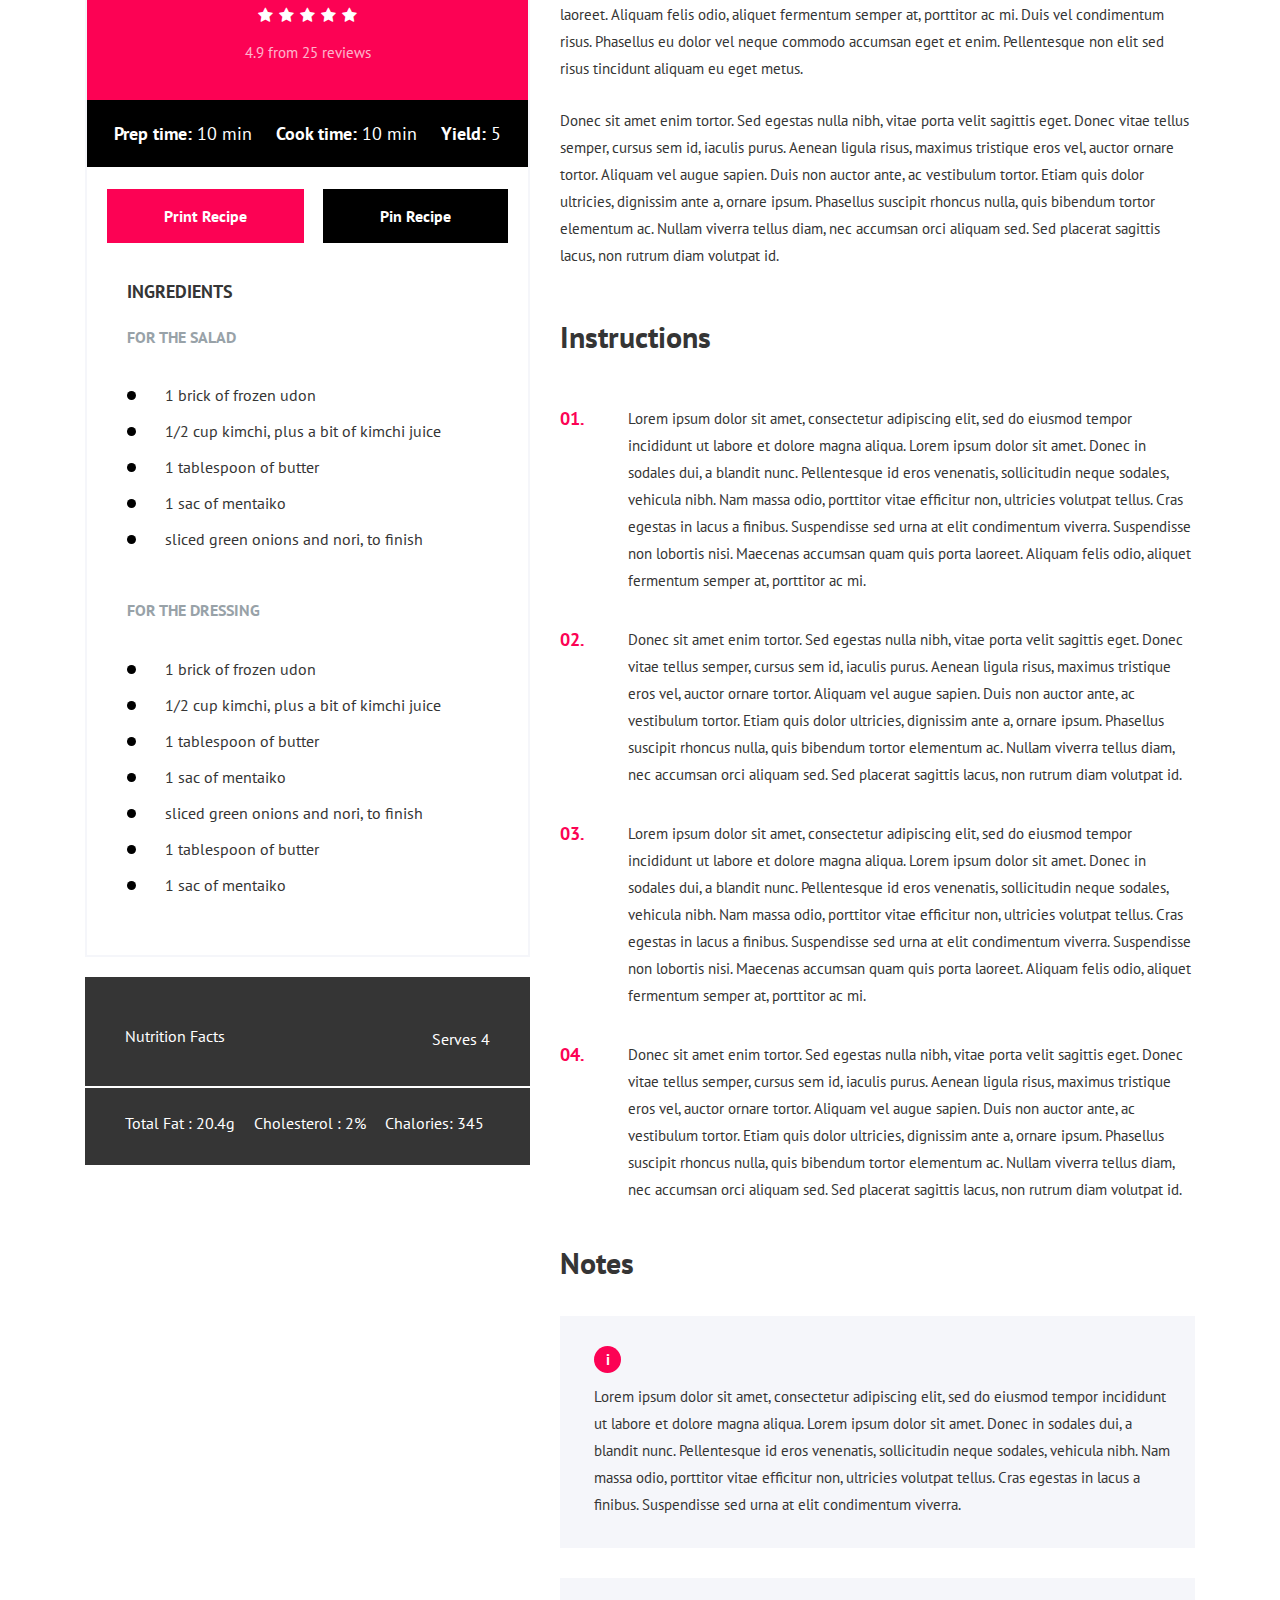
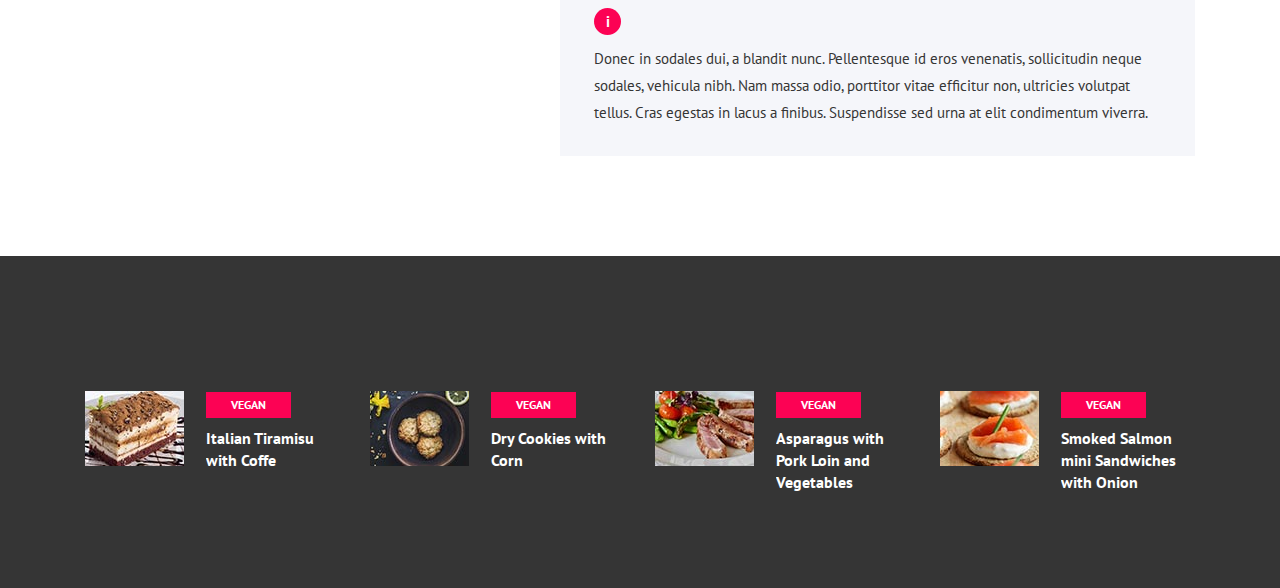
<file: recipe.html>
<!DOCTYPE html>
<html lang="zxx">

<head>
    <meta charset="UTF-8">
    <meta name="viewport" content="width=device-width, initial-scale=1.0">
    <meta http-equiv="X-UA-Compatible" content="ie=edge">
    <title>Yummy</title>

    <!-- Google Font -->
    <link href="https://fonts.googleapis.com/css?family=PT+Sans:400,700&display=swap" rel="stylesheet">

    <!-- Css Styles -->
    <link rel="stylesheet" href="css/bootstrap.min.css" type="text/css">
    <link rel="stylesheet" href="css/font-awesome.min.css" type="text/css">
    <link rel="stylesheet" href="css/nice-select.css" type="text/css">
    <link rel="stylesheet" href="css/slicknav.min.css" type="text/css">
    <link rel="stylesheet" href="css/style.css" type="text/css">
</head>

<body>
    <!-- Page Preloder -->
    <div id="preloder">
        <div class="loader"></div>
    </div>

    <!-- Header Section Begin -->
    <header class="header-section-other">
        <div class="container-fluid">
            <div class="logo">
                <a href="./index.html"><img src="img/little-logo.png" alt=""></a>
            </div>
            <div class="nav-menu">
                <nav class="main-menu mobile-menu">
                    <ul>
                        <li class="active"><a href="#">Home</a></li>
                        <li><a href="#">Pages</a>
                            <ul class="sub-menu">
                                <li><a href="about-me.html">About Me</a></li>
                                <li><a href="categories.html">Categories</a></li>
                                <li><a href="recipe.html">Recipe</a></li>
                                <li><a href="blog.html">Blog</a></li>
                                <li><a href="https://react-contact-form-bfug5.ondigitalocean.app/">Contact</a></li>
                            </ul>
                        </li>
                        <li><a href="recipe.html">Recipes</a></li>
                        <li><a href="categories.html">Best Of</a></li>
                        <li><a href="https://react-contact-form-bfug5.ondigitalocean.app/">Contact</a></li>
                    </ul>
                </nav>
                <div class="nav-right search-switch">
                    <i class="fa fa-search"></i>
                </div>
            </div>
            <div id="mobile-menu-wrap"></div>
        </div>
    </header>
    <!-- Header End -->

    <!-- Hero Search Section Begin -->
    <div class="hero-search set-bg" data-setbg="img/search-bg.jpg">
        <div class="container">
            <div class="filter-table">
                <form action="#" class="filter-search">
                    <input type="text" placeholder="Search recipe">
                    <select id="category">
                        <option value="">Category</option>
                    </select>
                    <select id="tag">
                        <option value="">Tags</option>
                    </select>
                    <button type="submit">Search</button>
                </form>
            </div>
        </div>
    </div>
    <!-- Hero Search Section End -->

    <!-- Single Recipe Section Begin -->
    <section class="single-page-recipe spad">
        <div class="recipe-top">
            <div class="container-fluid">
                <div class="recipe-title">
                    <span>~ 5 ingredients / 20 minutes / easy / japanese/ recipe</span>
                    <h2>Chipotle Sweet Potato Noodle Salad <br /> with Roasted Corn</h2>
                    <ul class="tags">
                        <li>Desert</li>
                        <li>Asian</li>
                        <li>Spicy</li>
                    </ul>
                </div>
                <img src="img/recipe-single.jpg" alt="">
            </div>
        </div>
        <div class="container">
            <div class="row">
                <div class="col-lg-5">
                    <div class="ingredients-item">
                        <div class="intro-item">
                            <img src="img/intro-img.jpg" alt="">
                            <h2>Chipotle Sweet Potato Noodle with Roasted Corn</h2>
                            <div class="rating">
                                <i class="fa fa-star"></i>
                                <i class="fa fa-star"></i>
                                <i class="fa fa-star"></i>
                                <i class="fa fa-star"></i>
                                <i class="fa fa-star"></i>
                            </div>
                            <div class="reviews">4.9 from 25 reviews</div>
                            <div class="recipe-time">
                                <ul>
                                    <li>Prep time: <span>10 min</span></li>
                                    <li>Cook time: <span>10 min</span></li>
                                    <li>Yield: <span>5</span></li>
                                </ul>
                            </div>
                        </div>
                        <div class="ingredient-list">
                            <div class="recipe-btn">
                                <a href="#">Print Recipe</a>
                                <a href="#" class="black-btn">Pin Recipe</a>
                            </div>
                            <div class="list-item">
                                <h5>Ingredients</h5>
                                <div class="salad-list">
                                    <h6>For the salad</h6>
                                    <ul>
                                        <li>1 brick of frozen udon</li>
                                        <li>1/2 cup kimchi, plus a bit of kimchi juice</li>
                                        <li>1 tablespoon of butter</li>
                                        <li>1 sac of mentaiko</li>
                                        <li>sliced green onions and nori, to finish</li>
                                    </ul>
                                </div>
                                <div class="dressing-list">
                                    <h6>For the dressing</h6>
                                    <ul>
                                        <li>1 brick of frozen udon</li>
                                        <li>1/2 cup kimchi, plus a bit of kimchi juice</li>
                                        <li>1 tablespoon of butter</li>
                                        <li>1 sac of mentaiko</li>
                                        <li>sliced green onions and nori, to finish</li>
                                        <li>1 tablespoon of butter</li>
                                        <li>1 sac of mentaiko</li>
                                    </ul>
                                </div>
                            </div>
                        </div>
                    </div>
                    <div class="nutrition-fact">
                        <div class="nutri-title">
                            <h6>Nutrition Facts</h6>
                            <span>Serves 4</span>
                        </div>
                        <ul>
                            <li>Total Fat : 20.4g</li>
                            <li>Cholesterol : 2%</li>
                            <li>Chalories: 345</li>
                        </ul>
                    </div>
                </div>
                <div class="col-lg-7">
                    <div class="recipe-right">
                        <div class="recipe-desc">
                            <h3>Description</h3>
                            <p>Lorem ipsum dolor sit amet, consectetur adipiscing elit, sed do eiusmod tempor incididunt
                                ut labore et dolore magna aliqua. Lorem ipsum dolor sit amet. Donec in sodales dui, a
                                blandit nunc. Pellentesque id eros venenatis, sollicitudin neque sodales, vehicula nibh.
                                Nam massa odio, porttitor vitae efficitur non, ultricies volutpat tellus. Cras egestas
                                in lacus a finibus. Suspendisse sed urna at elit condimentum viverra. Suspendisse non
                                lobortis nisi. Maecenas accumsan quam quis porta laoreet. Aliquam felis odio, aliquet
                                fermentum semper at, porttitor ac mi. Duis vel condimentum risus. Phasellus eu dolor vel
                                neque commodo accumsan eget et enim. Pellentesque non elit sed risus tincidunt aliquam
                                eu eget metus.</p>
                            <p>Donec sit amet enim tortor. Sed egestas nulla nibh, vitae porta velit sagittis eget.
                                Donec vitae tellus semper, cursus sem id, iaculis purus. Aenean ligula risus, maximus
                                tristique eros vel, auctor ornare tortor. Aliquam vel augue sapien. Duis non auctor
                                ante, ac vestibulum tortor. Etiam quis dolor ultricies, dignissim ante a, ornare ipsum.
                                Phasellus suscipit rhoncus nulla, quis bibendum tortor elementum ac. Nullam viverra
                                tellus diam, nec accumsan orci aliquam sed. Sed placerat sagittis lacus, non rutrum diam
                                volutpat id. </p>
                        </div>
                        <div class="instruction-list">
                            <h3>Instructions</h3>
                            <ul>
                                <li>
                                    <span>01.</span>
                                    Lorem ipsum dolor sit amet, consectetur adipiscing elit, sed do eiusmod tempor
                                    incididunt ut labore et dolore magna aliqua. Lorem ipsum dolor sit amet. Donec in
                                    sodales dui, a blandit nunc. Pellentesque id eros venenatis, sollicitudin neque
                                    sodales, vehicula nibh. Nam massa odio, porttitor vitae efficitur non, ultricies
                                    volutpat tellus. Cras egestas in lacus a finibus. Suspendisse sed urna at elit
                                    condimentum viverra. Suspendisse non lobortis nisi. Maecenas accumsan quam quis
                                    porta laoreet. Aliquam felis odio, aliquet fermentum semper at, porttitor ac mi.
                                </li>
                                <li>
                                    <span>02.</span>
                                    Donec sit amet enim tortor. Sed egestas nulla nibh, vitae porta velit sagittis eget.
                                    Donec vitae tellus semper, cursus sem id, iaculis purus. Aenean ligula risus,
                                    maximus tristique eros vel, auctor ornare tortor. Aliquam vel augue sapien. Duis non
                                    auctor ante, ac vestibulum tortor. Etiam quis dolor ultricies, dignissim ante a,
                                    ornare ipsum. Phasellus suscipit rhoncus nulla, quis bibendum tortor elementum ac.
                                    Nullam viverra tellus diam, nec accumsan orci aliquam sed. Sed placerat sagittis
                                    lacus, non rutrum diam volutpat id.
                                </li>
                                <li>
                                    <span>03.</span>
                                    Lorem ipsum dolor sit amet, consectetur adipiscing elit, sed do eiusmod tempor
                                    incididunt ut labore et dolore magna aliqua. Lorem ipsum dolor sit amet. Donec in
                                    sodales dui, a blandit nunc. Pellentesque id eros venenatis, sollicitudin neque
                                    sodales, vehicula nibh. Nam massa odio, porttitor vitae efficitur non, ultricies
                                    volutpat tellus. Cras egestas in lacus a finibus. Suspendisse sed urna at elit
                                    condimentum viverra. Suspendisse non lobortis nisi. Maecenas accumsan quam quis
                                    porta laoreet. Aliquam felis odio, aliquet fermentum semper at, porttitor ac mi.
                                </li>
                                <li>
                                    <span>04.</span>
                                    Donec sit amet enim tortor. Sed egestas nulla nibh, vitae porta velit sagittis eget.
                                    Donec vitae tellus semper, cursus sem id, iaculis purus. Aenean ligula risus,
                                    maximus tristique eros vel, auctor ornare tortor. Aliquam vel augue sapien. Duis non
                                    auctor ante, ac vestibulum tortor. Etiam quis dolor ultricies, dignissim ante a,
                                    ornare ipsum. Phasellus suscipit rhoncus nulla, quis bibendum tortor elementum ac.
                                    Nullam viverra tellus diam, nec accumsan orci aliquam sed. Sed placerat sagittis
                                    lacus, non rutrum diam volutpat id.
                                </li>
                            </ul>
                        </div>
                        <div class="notes">
                            <h3>Notes</h3>
                            <div class="notes-item">
                                <span>i</span>
                                <p>Lorem ipsum dolor sit amet, consectetur adipiscing elit, sed do eiusmod tempor
                                    incididunt ut labore et dolore magna aliqua. Lorem ipsum dolor sit amet. Donec in
                                    sodales dui, a blandit nunc. Pellentesque id eros venenatis, sollicitudin neque
                                    sodales, vehicula nibh. Nam massa odio, porttitor vitae efficitur non, ultricies
                                    volutpat tellus. Cras egestas in lacus a finibus. Suspendisse sed urna at elit
                                    condimentum viverra.</p>
                            </div>
                            <div class="notes-item">
                                <span>i</span>
                                <p>Donec in sodales dui, a blandit nunc. Pellentesque id eros venenatis, sollicitudin
                                    neque sodales, vehicula nibh. Nam massa odio, porttitor vitae efficitur non,
                                    ultricies volutpat tellus. Cras egestas in lacus a finibus. Suspendisse sed urna at
                                    elit condimentum viverra.</p>
                            </div>
                        </div>
                    </div>
                </div>
            </div>
        </div>
    </section>
    <!-- Single Recipe Section End -->

    <!-- Similar Recipe Section Begin -->
    <section class="similar-recipe spad">
        <div class="container">
            <div class="row">
                <div class="col-lg-3 col-md-6">
                    <div class="similar-item">
                        <a href="#"><img src="img/cat-feature/small-7.jpg" alt=""></a>
                        <div class="similar-text">
                            <div class="cat-name">Vegan</div>
                            <h6>Italian Tiramisu with Coffe</h6>
                        </div>
                    </div>
                </div>
                <div class="col-lg-3 col-md-6">
                    <div class="similar-item">
                        <a href="#"><img src="img/cat-feature/small-6.jpg" alt=""></a>
                        <div class="similar-text">
                            <div class="cat-name">Vegan</div>
                            <h6>Dry Cookies with Corn</h6>
                        </div>
                    </div>
                </div>
                <div class="col-lg-3 col-md-6">
                    <div class="similar-item">
                        <a href="#"><img src="img/cat-feature/small-5.jpg" alt=""></a>
                        <div class="similar-text">
                            <div class="cat-name">Vegan</div>
                            <h6>Asparagus with Pork Loin and Vegetables</h6>
                        </div>
                    </div>
                </div>
                <div class="col-lg-3 col-md-6">
                    <div class="similar-item">
                        <a href="#"><img src="img/cat-feature/small-4.jpg" alt=""></a>
                        <div class="similar-text">
                            <div class="cat-name">Vegan</div>
                            <h6>Smoked Salmon mini Sandwiches with Onion</h6>
                        </div>
                    </div>
                </div>
            </div>
        </div>
    </section>
    <!-- Similar Recipe Section End -->

    <!-- Search model -->
	<div class="search-model">
		<div class="h-100 d-flex align-items-center justify-content-center">
			<div class="search-close-switch">+</div>
			<form class="search-model-form">
				<input type="text" id="search-input" placeholder="Search here.....">
			</form>
		</div>
	</div>
	<!-- Search model end -->

    <!-- Js Plugins -->
    <script src="js/jquery-3.3.1.min.js"></script>
    <script src="js/bootstrap.min.js"></script>
    <script src="js/jquery.slicknav.js"></script>
    <script src="js/jquery.nice-select.min.js"></script>
    <script src="js/mixitup.min.js"></script>
    <script src="js/main.js"></script>
</body>

</html>
</file>
<file: css/nice-select.css>
.nice-select {
  -webkit-tap-highlight-color: transparent;
  background-color: #fff;
  border-radius: 5px;
  border: solid 1px #e8e8e8;
  box-sizing: border-box;
  clear: both;
  cursor: pointer;
  display: block;
  float: left;
  font-family: inherit;
  font-size: 14px;
  font-weight: normal;
  height: 42px;
  line-height: 40px;
  outline: none;
  padding-left: 18px;
  padding-right: 30px;
  position: relative;
  text-align: left !important;
  -webkit-transition: all 0.2s ease-in-out;
  transition: all 0.2s ease-in-out;
  -webkit-user-select: none;
     -moz-user-select: none;
      -ms-user-select: none;
          user-select: none;
  white-space: nowrap;
  width: auto; }
  .nice-select:hover {
    border-color: #dbdbdb; }
  .nice-select:active, .nice-select.open, .nice-select:focus {
    border-color: #999; }
  .nice-select:after {
    border-bottom: 2px solid #999;
    border-right: 2px solid #999;
    content: '';
    display: block;
    height: 5px;
    margin-top: -4px;
    pointer-events: none;
    position: absolute;
    right: 12px;
    top: 50%;
    -webkit-transform-origin: 66% 66%;
        -ms-transform-origin: 66% 66%;
            transform-origin: 66% 66%;
    -webkit-transform: rotate(45deg);
        -ms-transform: rotate(45deg);
            transform: rotate(45deg);
    -webkit-transition: all 0.15s ease-in-out;
    transition: all 0.15s ease-in-out;
    width: 5px; }
  .nice-select.open:after {
    -webkit-transform: rotate(-135deg);
        -ms-transform: rotate(-135deg);
            transform: rotate(-135deg); }
  .nice-select.open .list {
    opacity: 1;
    pointer-events: auto;
    -webkit-transform: scale(1) translateY(0);
        -ms-transform: scale(1) translateY(0);
            transform: scale(1) translateY(0); }
  .nice-select.disabled {
    border-color: #ededed;
    color: #999;
    pointer-events: none; }
    .nice-select.disabled:after {
      border-color: #cccccc; }
  .nice-select.wide {
    width: 100%; }
    .nice-select.wide .list {
      left: 0 !important;
      right: 0 !important; }
  .nice-select.right {
    float: right; }
    .nice-select.right .list {
      left: auto;
      right: 0; }
  .nice-select.small {
    font-size: 12px;
    height: 36px;
    line-height: 34px; }
    .nice-select.small:after {
      height: 4px;
      width: 4px; }
    .nice-select.small .option {
      line-height: 34px;
      min-height: 34px; }
  .nice-select .list {
    background-color: #fff;
    border-radius: 5px;
    box-shadow: 0 0 0 1px rgba(68, 68, 68, 0.11);
    box-sizing: border-box;
    margin-top: 4px;
    opacity: 0;
    overflow: hidden;
    padding: 0;
    pointer-events: none;
    position: absolute;
    top: 100%;
    left: 0;
    -webkit-transform-origin: 50% 0;
        -ms-transform-origin: 50% 0;
            transform-origin: 50% 0;
    -webkit-transform: scale(0.75) translateY(-21px);
        -ms-transform: scale(0.75) translateY(-21px);
            transform: scale(0.75) translateY(-21px);
    -webkit-transition: all 0.2s cubic-bezier(0.5, 0, 0, 1.25), opacity 0.15s ease-out;
    transition: all 0.2s cubic-bezier(0.5, 0, 0, 1.25), opacity 0.15s ease-out;
    z-index: 9; }
    .nice-select .list:hover .option:not(:hover) {
      background-color: transparent !important; }
  .nice-select .option {
    cursor: pointer;
    font-weight: 400;
    line-height: 40px;
    list-style: none;
    min-height: 40px;
    outline: none;
    padding-left: 18px;
    padding-right: 29px;
    text-align: left;
    -webkit-transition: all 0.2s;
    transition: all 0.2s; }
    .nice-select .option:hover, .nice-select .option.focus, .nice-select .option.selected.focus {
      background-color: #f6f6f6; }
    .nice-select .option.selected {
      font-weight: bold; }
    .nice-select .option.disabled {
      background-color: transparent;
      color: #999;
      cursor: default; }

.no-csspointerevents .nice-select .list {
  display: none; }

.no-csspointerevents .nice-select.open .list {
  display: block; }
</file>
<file: css/style.css>
html,
body {
	height: 100%;
	font-family: "PT Sans", sans-serif;
	-webkit-font-smoothing: antialiased;
	font-smoothing: antialiased;
	background: none;
}

h1,
h2,
h3,
h4,
h5,
h6 {
	margin: 0;
	color: #353535;
	font-weight: 400;
	font-family: "PT Sans", sans-serif;
}

h1 {
	font-size: 70px;
}

h2 {
	font-size: 36px;
}

h3 {
	font-size: 30px;
}

h4 {
	font-size: 24px;
}

h5 {
	font-size: 18px;
}

h6 {
	font-size: 16px;
}

p {
	font-size: 15px;
	color: #353535;
	font-family: "PT Sans", sans-serif;
	font-weight: 400;
	line-height: 27px;
	margin: 0 0 15px 0;
}

img {
	max-width: 100%;
}

input:focus,
select:focus,
button:focus,
textarea:focus {
	outline: none;
}

a:hover,
a:focus {
	text-decoration: none;
	outline: none;
	color: #fff;
}

ul,
ol {
	padding: 0;
	margin: 0;
}

[class^=flaticon-]:before,
[class*=" flaticon-"]:before,
[class^=flaticon-]:after,
[class*=" flaticon-"]:after {
	font-family: Flaticon;
	font-size: 91px;
	font-style: normal;
}

/*---------------------
  Helper CSS
-----------------------*/

.set-bg {
	background-repeat: no-repeat;
	background-size: cover;
	background-position: top center;
}

.spad {
	padding-top: 100px;
	padding-bottom: 100px;
}

.text-white h1,
.text-white h2,
.text-white h3,
.text-white h4,
.text-white h5,
.text-white h6,
.text-white p,
.text-white span,
.text-white li,
.text-white a {
	color: #fff;
}

/* buttons */

.primary-btn {
	display: inline-block;
	font-size: 20px;
	font-weight: 400;
	padding: 11px 44px 15px;
	color: #fff;
	background: #FF5581;
	line-height: 23px;
}

.submit-btn {
	color: #fff;
	background: #FC0254;
	font-size: 14px;
	font-weight: 600;
	border: none;
	padding: 25px 70px;
	border-radius: 50px;
	letter-spacing: 1.5px;
	text-transform: uppercase;
	cursor: pointer;
}

/* Preloder */

#preloder {
	position: fixed;
	width: 100%;
	height: 100%;
	top: 0;
	left: 0;
	z-index: 999999;
	background: #000;
}

.loader {
	width: 40px;
	height: 40px;
	position: absolute;
	top: 50%;
	left: 50%;
	margin-top: -13px;
	margin-left: -13px;
	border-radius: 60px;
	animation: loader 0.8s linear infinite;
	-webkit-animation: loader 0.8s linear infinite;
}

@keyframes loader {
	0% {
		-webkit-transform: rotate(0deg);
		transform: rotate(0deg);
		border: 4px solid #f44336;
		border-left-color: transparent;
	}
	50% {
		-webkit-transform: rotate(180deg);
		transform: rotate(180deg);
		border: 4px solid #673ab7;
		border-left-color: transparent;
	}
	100% {
		-webkit-transform: rotate(360deg);
		transform: rotate(360deg);
		border: 4px solid #f44336;
		border-left-color: transparent;
	}
}

@-webkit-keyframes loader {
	0% {
		-webkit-transform: rotate(0deg);
		border: 4px solid #f44336;
		border-left-color: transparent;
	}
	50% {
		-webkit-transform: rotate(180deg);
		border: 4px solid #673ab7;
		border-left-color: transparent;
	}
	100% {
		-webkit-transform: rotate(360deg);
		border: 4px solid #f44336;
		border-left-color: transparent;
	}
}

.spacial-controls {
	position: fixed;
	width: 111px;
	height: 91px;
	top: 0;
	right: 0;
	z-index: 999;
}

.spacial-controls .search-switch {
	display: block;
	height: 100%;
	padding-top: 30px;
	background: #323232;
	text-align: center;
	cursor: pointer;
}

.search-model {
	display: none;
	position: fixed;
	width: 100%;
	height: 100%;
	left: 0;
	top: 0;
	background: #000;
	z-index: 99999;
}

.search-model-form {
	padding: 0 15px;
}

.search-model-form input {
	width: 500px;
	font-size: 40px;
	border: none;
	border-bottom: 2px solid #333;
	background: none;
	color: #999;
}

.search-close-switch {
	position: absolute;
	width: 50px;
	height: 50px;
	background: #333;
	color: #fff;
	text-align: center;
	border-radius: 50%;
	font-size: 28px;
	line-height: 28px;
	top: 30px;
	cursor: pointer;
	-webkit-transform: rotate(45deg);
	transform: rotate(45deg);
	display: -webkit-box;
	display: -ms-flexbox;
	display: flex;
	-webkit-box-align: center;
	-ms-flex-align: center;
	align-items: center;
	-webkit-box-pack: center;
	-ms-flex-pack: center;
	justify-content: center;
}

/*---------------------
  Header
-----------------------*/

.header-section {
	padding-top: 65px;
	padding-bottom: 30px;
}

.header-section .logo {
	text-align: center;
	margin-bottom: 92px;
}

.header-section .logo a {
	display: inline-block;
}

.header-section .nav-menu {
	position: relative;
}

.header-section .nav-menu .main-menu {
	text-align: center;
}

.header-section .nav-menu .main-menu ul li {
	display: inline-block;
	margin-right: 60px;
	position: relative;
}

.header-section .nav-menu .main-menu ul li:last-child {
	margin-right: 0;
}

.header-section .nav-menu .main-menu ul li:last-child:after {
	display: none;
}

.header-section .nav-menu .main-menu ul li:hover a {
	color: #FC0254;
}

.header-section .nav-menu .main-menu ul li:hover a:after {
	opacity: 1;
}

.header-section .nav-menu .main-menu ul li.active a {
	color: #FC0254;
}

.header-section .nav-menu .main-menu ul li.active a:after {
	opacity: 1;
}

.header-section .nav-menu .main-menu ul li:after {
	position: absolute;
	right: -35px;
	top: 4px;
	height: 21px;
	width: 2px;
	background: #BBBCC0;
	content: "";
}

.header-section .nav-menu .main-menu ul li a {
	color: #353535;
	font-size: 20px;
	font-weight: 700;
	padding: 5px;
	position: relative;
	-webkit-transition: all 0.2s;
	transition: all 0.2s;
}

.header-section .nav-menu .main-menu ul li a:after {
	position: absolute;
	left: 0;
	bottom: -3px;
	width: 100%;
	height: 2px;
	background: #FC0254;
	content: "";
	opacity: 0;
	-webkit-transition: all 0.2s;
	transition: all 0.2s;
}

.header-section .nav-menu .main-menu ul li:hover .sub-menu {
	visibility: visible;
	opacity: 1;
	margin-top: 16px;
}

.header-section .nav-menu .main-menu ul .sub-menu {
	position: absolute;
	list-style: none;
	width: 220px;
	left: 0;
	top: 100%;
	padding: 20px 0 10px;
	visibility: hidden;
	opacity: 0;
	margin-top: 50px;
	text-align: left;
	background: #fff;
	z-index: 99;
	-webkit-transition: all 0.4s;
	transition: all 0.4s;
	-webkit-box-shadow: 2px 7px 20px rgba(0, 0, 0, 0.05);
	box-shadow: 2px 7px 20px rgba(0, 0, 0, 0.05);
}

.header-section .nav-menu .main-menu ul .sub-menu li {
	display: block;
	margin-right: 0;
}

.header-section .nav-menu .main-menu ul .sub-menu li:after {
	display: none;
}

.header-section .nav-menu .main-menu ul .sub-menu li a {
	display: block;
	color: #000;
	margin-left: 0;
	padding: 5px 20px;
	font-size: 16px;
}

.header-section .nav-menu .main-menu ul .sub-menu li a:after {
	display: none;
}

.header-section .nav-menu .main-menu ul .sub-menu li a:hover {
	color: #FC0254;
}

.header-section .nav-menu .nav-right {
	position: absolute;
	right: 150px;
	top: -2px;
	font-size: 21px;
	color: #939394;
}

.header-section .nav-menu .nav-right i {
	cursor: pointer;
}

.slicknav_menu {
	display: none;
}

/*---------------------
  Page Top Recipe
-----------------------*/

.page-top-recipe {
	padding-bottom: 110px;
}

.page-top-recipe .pt-recipe-item {
	margin-bottom: 35px;
}

.page-top-recipe .pt-recipe-item:hover .pt-recipe-img:after {
	opacity: 0.34;
}

.page-top-recipe .pt-recipe-item:hover .pt-recipe-img i {
	opacity: 1;
}

.page-top-recipe .pt-recipe-item.large-item {
	text-align: center;
}

.page-top-recipe .pt-recipe-item.large-item .pt-recipe-img {
	height: 745px;
}

.page-top-recipe .pt-recipe-item.large-item .pt-recipe-text {
	text-align: center;
	display: inline-block;
	background: white;
	margin-top: -56px;
	padding-top: 19px;
	padding-left: 35px;
	padding-right: 35px;
	padding-bottom: 30px;
	z-index: 999;
	position: relative;
}

.page-top-recipe .pt-recipe-item.large-item .pt-recipe-text span {
	color: #878787;
	display: inline-block;
	font-size: 14px;
	font-weight: 700;
	line-height: 30px;
}

.page-top-recipe .pt-recipe-item.large-item .pt-recipe-text h3 {
	color: #353535;
	font-weight: 700;
	line-height: 33px;
}

.page-top-recipe .pt-recipe-item .pt-recipe-img {
	height: 311px;
	min-width: 100%;
	position: relative;
	z-index: 1;
}

.page-top-recipe .pt-recipe-item .pt-recipe-img:after {
	position: absolute;
	left: 0;
	right: 0;
	height: 100%;
	width: 100%;
	background: #FC0254;
	content: "";
	opacity: 0;
	z-index: -1;
	-webkit-transition: all 0.2s;
	transition: all 0.2s;
}

.page-top-recipe .pt-recipe-item .pt-recipe-img i {
	position: absolute;
	left: 0;
	right: 0;
	text-align: center;
	top: 50%;
	-webkit-transform: translateY(-46px);
	transform: translateY(-46px);
	color: #fff;
	opacity: 0;
	-webkit-transform: translateY(-8px);
	transform: translateY(-8px);
	-webkit-transition: all 0.2s;
	transition: all 0.2s;
}

.page-top-recipe .pt-recipe-item .pt-recipe-text {
	text-align: center;
	padding-left: 10px;
	padding-right: 10px;
	padding-top: 16px;
}

.page-top-recipe .pt-recipe-item .pt-recipe-text h4 {
	color: #353535;
	line-height: 30px;
	font-weight: 700;
}

/*---------------------
  Top Recipe
-----------------------*/

.top-recipe {
	background: #F8F9FB;
	padding-bottom: 60px;
	position: relative;
}

.top-recipe .section-title {
	width: 470px;
	text-align: right;
	background: #FC0254;
	padding: 18px 0;
	padding-right: 40px;
	position: absolute;
	top: -57px;
	left: 0;
}

.top-recipe .section-title h5 {
	color: #fff;
	font-weight: 700;
}

.top-recipe .po-relative {
	position: relative;
}

.top-recipe .po-relative .plus-icon {
	position: absolute;
	right: 0;
	top: -157px;
	width: 80px;
	background: #FC0254;
	text-align: center;
	height: 57px;
	line-height: 57px;
	color: #fff;
}

.top-recipe-item {
	margin-bottom: 40px;
}

.top-recipe-item:hover .top-recipe-img:after {
	opacity: 0.5;
}

.top-recipe-item:hover .top-recipe-img i {
	opacity: 1;
}

.top-recipe-item.large-item .top-recipe-img {
	height: 514px;
	width: 100%;
	max-width: 100%;
}

.top-recipe-item.large-item .top-recipe-text {
	padding-top: 38px;
}

.top-recipe-item.large-item .top-recipe-text h4 {
	margin-top: 23px;
	margin-bottom: 20px;
}

.top-recipe-item .top-recipe-img {
	height: 145px;
	position: relative;
	z-index: 1;
}

.top-recipe-item .top-recipe-img:after {
	position: absolute;
	left: 0;
	right: 0;
	height: 100%;
	width: 100%;
	background: #FC0254;
	content: "";
	opacity: 0;
	z-index: -1;
	-webkit-transition: all 0.2s;
	transition: all 0.2s;
}

.top-recipe-item .top-recipe-img i {
	position: absolute;
	left: 0;
	right: 0;
	text-align: center;
	top: 50%;
	-webkit-transform: translateY(-46px);
	transform: translateY(-46px);
	color: #fff;
	opacity: 0;
	-webkit-transform: translateY(-8px);
	transform: translateY(-8px);
	-webkit-transition: all 0.2s;
	transition: all 0.2s;
}

.top-recipe-item .top-recipe-text .cat-name {
	color: #fff;
	background: #FC0254;
	display: inline-block;
	font-size: 12px;
	font-weight: 700;
	text-transform: uppercase;
	padding: 4px 25px 4px 25px;
}

.top-recipe-item .top-recipe-text a {
	display: block;
	margin-top: 9px;
	margin-bottom: 20px;
}

.top-recipe-item .top-recipe-text a h4 {
	font-weight: 700;
}

.top-recipe-item .top-recipe-text p {
	margin-bottom: 0;
}

/*---------------------
  Categories Filter
-----------------------*/

.categories-filter-section {
	padding-bottom: 120px;
}

.categories-filter-section .filter-item {
	margin-bottom: 67px;
}

.categories-filter-section .filter-item ul li {
	list-style: none;
	color: #353535;
	display: inline-block;
	padding: 15px 42px;
	font-weight: 700;
	margin-right: -4px;
	cursor: pointer;
	position: relative;
	z-index: 1;
}

.categories-filter-section .filter-item ul li.active {
	color: #fff;
}

.categories-filter-section .filter-item ul li.active::before {
	opacity: 1;
}

.categories-filter-section .filter-item ul li.active::after {
	opacity: 1;
}

.categories-filter-section .filter-item ul li::before {
	position: absolute;
	left: 0;
	top: 0;
	width: 100%;
	height: 100%;
	background: #FC0254;
	content: "";
	z-index: -1;
	opacity: 0;
}

.categories-filter-section .filter-item ul li::after {
	position: absolute;
	left: 50%;
	bottom: -12px;
	border-top: 20px solid #FC0254;
	border-left: 10px solid transparent;
	border-right: 10px solid transparent;
	-webkit-transform: translateX(-10px);
	transform: translateX(-10px);
	content: "";
	z-index: -1;
	opacity: 0;
}

.cf-filter {
	overflow: hidden;
}

.cf-filter .cf-item {
	float: left;
	width: calc(20% - 32px);
	margin-right: 40px;
	margin-bottom: 30px;
}

.cf-filter .cf-item:last-child {
	margin-right: 0;
}

.cf-filter .cf-item .cf-item-pic img {
	min-width: 100%;
}

.cf-filter .cf-item .cf-item-text {
	text-align: center;
	padding: 0 15px;
	padding-top: 18px;
}

.cf-filter .cf-item .cf-item-text h5 {
	color: #353535;
	font-weight: 700;
	line-height: 27px;
}

/*---------------------
  Feature Recipe
-----------------------*/

.feature-recipe {
	position: relative;
	background: #F8F9FB;
	padding-top: 55px;
	padding-bottom: 55px;
}

.feature-recipe .section-title {
	width: 430px;
	text-align: right;
	background: #FC0254;
	padding: 18px 0;
	padding-right: 40px;
	position: absolute;
	top: -57px;
	left: 0;
}

.feature-recipe .section-title h5 {
	color: #fff;
	font-weight: 700;
}

.feature-recipe .po-relative {
	position: relative;
}

.feature-recipe .po-relative .plus-icon {
	position: absolute;
	right: 0;
	top: -112px;
	width: 80px;
	background: #FC0254;
	text-align: center;
	height: 57px;
	line-height: 57px;
	color: #fff;
}

.fr-item {
	margin-bottom: 30px;
}

.fr-item .fr-item-img {
	float: left;
	margin-right: 30px;
}

.fr-item .fr-item-img img {
	height: 280px;
	width: 280px;
	border-radius: 50%;
}

.fr-item .fr-item-text {
	padding-top: 32px;
	padding-bottom: 25px;
}

.fr-item .fr-item-text h4 {
	color: #353535;
	font-weight: 700;
	line-height: 30px;
	margin-bottom: 10px;
}

/*---------------------
  Footer
-----------------------*/

.footer-section {
	background: #EAEDF2;
	padding-top: 70px;
}

.footer-section .fs-left {
	margin-bottom: 31px;
}

.footer-section .fs-left .logo {
	margin-bottom: 34px;
}

.footer-section .fs-left .logo a {
	display: inline-block;
}

.footer-section .fs-left p {
	color: #7a818d;
}

.footer-section .subscribe-form {
	margin-bottom: 38px;
	padding-top: 25px;
}

.footer-section .subscribe-form h3 {
	color: #353535;
	font-weight: 700;
	margin-bottom: 20px;
}

.footer-section .subscribe-form input {
	width: calc(100% - 225px);
	height: 64px;
	border: 1px solid #fff;
	display: inline-block;
	margin-right: 15px;
	padding-left: 34px;
	padding-right: 10px;
	font-size: 16px;
	font-style: italic;
	color: #353535;
}

.footer-section .subscribe-form input::-webkit-input-placeholder {
	color: #353535;
}

.footer-section .subscribe-form input::-moz-placeholder {
	color: #353535;
}

.footer-section .subscribe-form input:-ms-input-placeholder {
	color: #353535;
}

.footer-section .subscribe-form input::-ms-input-placeholder {
	color: #353535;
}

.footer-section .subscribe-form input::placeholder {
	color: #353535;
}

.footer-section .subscribe-form button {
	border: 1px solid #FC0254;
	background: #FC0254;
	font-size: 18px;
	font-weight: 700;
	color: #fff;
	padding: 17px 40px;
	display: inline-block;
	cursor: pointer;
	min-width: 205px;
}

.footer-section .social-links a {
	display: inline-block;
	margin-right: 35px;
	margin-bottom: 15px;
}

.footer-section .social-links a:hover i {
	color: #0DB1F6;
}

.footer-section .social-links a i {
	color: #B8C1D0;
	font-size: 28px;
	float: left;
	margin-right: 22px;
	-webkit-transition: all 0.3s;
	transition: all 0.3s;
}

.footer-section .social-links a span {
	color: #fff;
	float: left;
	line-height: 27px;
	font-size: 12px;
	color: #8f8f8f;
	text-transform: uppercase;
}

.footer-section .copyright-text {
	font-size: 14px;
	color: #b8c1d0;
	padding-top: 50px;
	padding-bottom: 8px;
}

/* ---------------------------------- Other Pages Styles --------------------------------*/

/*---------------------
  Header Other Pages
-----------------------*/

.header-section-other {
	height: 85px;
	padding-top: 21px;
	padding-bottom: 15px;
	padding-left: 50px;
	padding-right: 50px;
}

.header-section-other .logo {
	float: left;
}

.header-section-other .logo a {
	display: inline-block;
}

.header-section-other .nav-menu {
	position: relative;
	float: right;
	margin-top: 10px;
}

.header-section-other .nav-menu .main-menu {
	margin-right: 100px;
}

.header-section-other .nav-menu .main-menu ul li {
	display: inline-block;
	margin-right: 60px;
	position: relative;
}

.header-section-other .nav-menu .main-menu ul li:last-child {
	margin-right: 0;
}

.header-section-other .nav-menu .main-menu ul li:last-child:after {
	display: none;
}

.header-section-other .nav-menu .main-menu ul li:hover a {
	color: #FC0254;
}

.header-section-other .nav-menu .main-menu ul li:hover a:after {
	opacity: 1;
}

.header-section-other .nav-menu .main-menu ul li.active a {
	color: #FC0254;
}

.header-section-other .nav-menu .main-menu ul li.active a:after {
	opacity: 1;
}

.header-section-other .nav-menu .main-menu ul li:after {
	position: absolute;
	right: -35px;
	top: 4px;
	height: 21px;
	width: 2px;
	background: #BBBCC0;
	content: "";
}

.header-section-other .nav-menu .main-menu ul li a {
	color: #353535;
	font-size: 20px;
	font-weight: 700;
	padding: 5px;
	position: relative;
	-webkit-transition: all 0.2s;
	transition: all 0.2s;
}

.header-section-other .nav-menu .main-menu ul li a:after {
	position: absolute;
	left: 0;
	bottom: -3px;
	width: 100%;
	height: 2px;
	background: #FC0254;
	content: "";
	opacity: 0;
	-webkit-transition: all 0.2s;
	transition: all 0.2s;
}

.header-section-other .nav-menu .main-menu ul li:hover .sub-menu {
	visibility: visible;
	opacity: 1;
	margin-top: 16px;
}

.header-section-other .nav-menu .main-menu ul .sub-menu {
	position: absolute;
	list-style: none;
	width: 220px;
	left: 0;
	top: 100%;
	padding: 20px 0 10px;
	visibility: hidden;
	opacity: 0;
	margin-top: 50px;
	text-align: left;
	background: #fff;
	z-index: 99;
	-webkit-transition: all 0.4s;
	transition: all 0.4s;
	-webkit-box-shadow: 2px 7px 20px rgba(0, 0, 0, 0.05);
	box-shadow: 2px 7px 20px rgba(0, 0, 0, 0.05);
}

.header-section-other .nav-menu .main-menu ul .sub-menu li {
	display: block;
	margin-right: 0;
}

.header-section-other .nav-menu .main-menu ul .sub-menu li:after {
	display: none;
}

.header-section-other .nav-menu .main-menu ul .sub-menu li a {
	display: block;
	color: #000;
	margin-left: 0;
	padding: 5px 20px;
	font-size: 16px;
}

.header-section-other .nav-menu .main-menu ul .sub-menu li a:after {
	display: none;
}

.header-section-other .nav-menu .main-menu ul .sub-menu li a:hover {
	color: #FC0254;
}

.header-section-other .nav-menu .nav-right {
	position: absolute;
	right: 0;
	top: -2px;
	font-size: 21px;
	color: #939394;
}

.header-section-other .nav-menu .nav-right i {
	cursor: pointer;
}

/*---------------------
  Hero Search
-----------------------*/

.hero-search {
	height: 252px;
}

.hero-search .filter-table {
	height: 252px;
	width: 100%;
	display: table;
}

.hero-search .filter-table .filter-search {
	display: table-cell;
	vertical-align: middle;
}

.hero-search .filter-table .filter-search input {
	width: calc(28% - 10px);
	margin-right: 10px;
	font-size: 16px;
	height: 54px;
	padding-left: 34px;
	border: 1px solid #fff;
}

.hero-search .filter-table .filter-search input::-webkit-input-placeholder {
	color: #353535;
	font-style: italic;
}

.hero-search .filter-table .filter-search input::-moz-placeholder {
	color: #353535;
	font-style: italic;
}

.hero-search .filter-table .filter-search input:-ms-input-placeholder {
	color: #353535;
	font-style: italic;
}

.hero-search .filter-table .filter-search input::-ms-input-placeholder {
	color: #353535;
	font-style: italic;
}

.hero-search .filter-table .filter-search input::placeholder {
	color: #353535;
	font-style: italic;
}

.hero-search .filter-table .filter-search .nice-select {
	float: none;
	display: inline-block;
	width: calc(28% - 10px);
	margin-right: 10px;
	font-size: 16px;
	height: 53px;
	padding-left: 34px;
	border: 1px solid #fff;
	line-height: 53px;
	border-radius: 0;
	color: #353535;
	font-style: italic;
}

.hero-search .filter-table .filter-search .nice-select:after {
	display: none;
}

.hero-search .filter-table .filter-search .nice-select .list {
	width: 100%;
	margin-top: 1px;
	border-radius: 0;
}

.hero-search .filter-table .filter-search button {
	padding: 12px 55px;
	border: 1px solid #FC0254;
	background: #FC0254;
	font-size: 18px;
	font-weight: 700;
	color: #fff;
	cursor: pointer;
}

/*---------------------
  Recipe Section
-----------------------*/

.recipe-item {
	margin-bottom: 40px;
}

.recipe-item a {
	display: block;
	margin-bottom: 34px;
}

.recipe-item a img {
	min-width: 100%;
}

.recipe-item .ri-text .cat-name {
	color: #fff;
	background: #FC0254;
	display: inline-block;
	font-size: 12px;
	font-weight: 700;
	text-transform: uppercase;
	padding: 4px 25px 4px 25px;
}

.recipe-item .ri-text a {
	margin-bottom: 20px;
	margin-top: 23px;
}

.recipe-item .ri-text a h4 {
	font-weight: 700;
}

.recipe-section {
	padding-bottom: 160px;
}

.recipe-section .recipe-pagination {
	padding-top: 55px;
}

.recipe-section .recipe-pagination a {
	display: inline-block;
	font-size: 14px;
	color: #353535;
	height: 39px;
	width: 39px;
	line-height: 39px;
	text-align: center;
	margin-right: -4px;
	-webkit-transition: all 0.2s;
	-webkit-transition: 0.2s;
	transition: 0.2s;
}

.recipe-section .recipe-pagination a.active {
	background: #FC0254;
	color: #fff;
}

.recipe-section .recipe-pagination a:hover {
	background: #FC0254;
	color: #fff;
}

/*--------------------------
  Categories Feature Recipe
--------------------------*/

.categories-feature-recipe {
	position: relative;
	background: #F8F9FB;
	padding-bottom: 40px;
}

.categories-feature-recipe .section-title {
	width: 430px;
	text-align: right;
	background: #FC0254;
	padding: 18px 0;
	padding-right: 40px;
	position: absolute;
	top: -57px;
	left: 0;
}

.categories-feature-recipe .section-title h5 {
	color: #fff;
	font-weight: 700;
}

.categories-feature-recipe .po-relative {
	position: relative;
}

.categories-feature-recipe .po-relative .plus-icon {
	position: absolute;
	right: 0;
	top: -157px;
	width: 80px;
	background: #FC0254;
	text-align: center;
	height: 57px;
	line-height: 57px;
	color: #fff;
}

.cfr-item {
	overflow: hidden;
	margin-bottom: 40px;
}

.cfr-item:hover .cfr-item-img:after {
	opacity: 0.5;
}

.cfr-item:hover .cfr-item-img i {
	opacity: 1;
}

.cfr-item .cfr-item-img {
	width: 192px;
	height: 145px;
	float: left;
	margin-right: 25px;
	position: relative;
	z-index: 1;
}

.cfr-item .cfr-item-img:after {
	position: absolute;
	left: 0;
	right: 0;
	height: 100%;
	width: 100%;
	background: #FC0254;
	content: "";
	opacity: 0;
	z-index: -1;
	-webkit-transition: all 0.2s;
	transition: all 0.2s;
}

.cfr-item .cfr-item-img i {
	position: absolute;
	left: 0;
	right: 0;
	text-align: center;
	top: 50%;
	-webkit-transform: translateY(-46px);
	transform: translateY(-46px);
	color: #fff;
	opacity: 0;
	-webkit-transform: translateY(-8px);
	transform: translateY(-8px);
	-webkit-transition: all 0.2s;
	transition: all 0.2s;
}

.cfr-item .cfr-item-text {
	overflow: hidden;
}

.cfr-item .cfr-item-text .cat-name {
	color: #fff;
	background: #FC0254;
	display: inline-block;
	font-size: 12px;
	font-weight: 700;
	text-transform: uppercase;
	padding: 4px 25px 4px 25px;
}

.cfr-item .cfr-item-text a {
	display: block;
}

.cfr-item .cfr-item-text a h4 {
	font-weight: 700;
	margin-top: 9px;
	margin-bottom: 20px;
}

.cfr-item .cfr-item-text p {
	margin-bottom: 0;
}

.cfr-small-item {
	overflow: hidden;
	margin-bottom: 35px;
}

.cfr-small-item a {
	float: left;
	margin-right: 22px;
}

.cfr-small-item .cfr-small-text .cat-name {
	color: #fff;
	background: #FC0254;
	display: inline-block;
	font-size: 12px;
	font-weight: 700;
	text-transform: uppercase;
	padding: 4px 25px 4px 25px;
}

.cfr-small-item .cfr-small-text h6 {
	font-weight: 700;
	margin-top: 9px;
	line-height: 22px;
	color: #353535;
}

/*--------------------------
  Single Page Recipe
--------------------------*/

.single-page-recipe {
	padding-bottom: 70px;
}

.recipe-top {
	margin-bottom: 128px;
	padding: 0 60px;
}

.recipe-top .recipe-title {
	text-align: center;
	margin-bottom: 90px;
}

.recipe-top .recipe-title span {
	display: inline-block;
	color: #FC0254;
	font-size: 16px;
}

.recipe-top .recipe-title h2 {
	color: #353535;
	font-size: 48px;
	font-weight: 700;
	line-height: 48px;
	margin-bottom: 44px;
	margin-top: 40px;
}

.recipe-top .recipe-title ul li {
	list-style: none;
	display: inline-block;
	font-size: 12px;
	font-weight: 700;
	text-transform: uppercase;
	background: #FC0254;
	color: #fff;
	padding: 4px 25px 4px 25px;
	margin-right: 2px;
}

.recipe-top .recipe-title ul li:last-child {
	margin-right: 0;
}

.ingredients-item {
	border: 2px solid #F5F6FA;
	margin-bottom: 20px;
}

.ingredients-item .intro-item {
	background: #FC0254;
	text-align: center;
	position: relative;
	padding-top: 110px;
	padding-left: 20px;
	padding-right: 20px;
}

.ingredients-item .intro-item img {
	height: 122px;
	width: 122px;
	border-radius: 50%;
	position: absolute;
	left: 50%;
	top: -38px;
	-webkit-transform: translateX(-61px);
	transform: translateX(-61px);
}

.ingredients-item .intro-item h2 {
	color: #fff;
	font-weight: 700;
	line-height: 48px;
	margin-bottom: 15px;
}

.ingredients-item .intro-item .rating {
	margin-bottom: 15px;
}

.ingredients-item .intro-item .rating i {
	color: #fff;
	margin-right: 2px;
}

.ingredients-item .intro-item .rating i:last-child {
	margin-right: 0;
}

.ingredients-item .intro-item .reviews {
	color: #fff;
	font-size: 15px;
	opacity: 0.7;
	margin-bottom: 35px;
}

.ingredients-item .intro-item .recipe-time {
	background: #000;
	padding-top: 20px;
	padding-bottom: 10px;
	margin-left: -20px;
	margin-right: -20px;
}

.ingredients-item .intro-item .recipe-time ul li {
	list-style: none;
	display: inline-block;
	color: #fff;
	font-size: 18px;
	font-weight: 700;
	margin-right: 20px;
	margin-bottom: 10px;
}

.ingredients-item .intro-item .recipe-time ul li:last-child {
	margin-right: 0;
}

.ingredients-item .intro-item .recipe-time ul li span {
	font-weight: 400;
}

.ingredients-item .ingredient-list {
	padding: 22px 20px;
}

.ingredients-item .ingredient-list .recipe-btn {
	margin-bottom: 38px;
}

.ingredients-item .ingredient-list .recipe-btn a {
	display: inline-block;
	background: #FC0254;
	color: #fff;
	padding: 15px 57px;
	font-size: 16px;
	font-weight: 700;
}

.ingredients-item .ingredient-list .recipe-btn a.black-btn {
	margin-left: 15px;
	background: #000;
}

.ingredients-item .ingredient-list .list-item {
	padding-left: 20px;
}

.ingredients-item .ingredient-list .list-item h5 {
	color: #353535;
	font-weight: 700;
	text-transform: uppercase;
	margin-bottom: 26px;
}

.ingredients-item .ingredient-list .list-item .salad-list {
	margin-bottom: 44px;
}

.ingredients-item .ingredient-list .list-item .salad-list h6 {
	color: #98a2a8;
	font-weight: 700;
	text-transform: uppercase;
	margin-bottom: 30px;
}

.ingredients-item .ingredient-list .list-item .salad-list ul li {
	list-style: none;
	font-size: 16px;
	color: #353535;
	line-height: 36px;
	position: relative;
	padding-left: 38px;
}

.ingredients-item .ingredient-list .list-item .salad-list ul li:after {
	position: absolute;
	left: 0;
	top: 14px;
	width: 9px;
	height: 9px;
	background: #000;
	content: "";
	border-radius: 50%;
}

.ingredients-item .ingredient-list .list-item .dressing-list {
	margin-bottom: 30px;
}

.ingredients-item .ingredient-list .list-item .dressing-list h6 {
	color: #98a2a8;
	font-weight: 700;
	text-transform: uppercase;
	margin-bottom: 30px;
}

.ingredients-item .ingredient-list .list-item .dressing-list ul li {
	list-style: none;
	font-size: 16px;
	color: #353535;
	line-height: 36px;
	position: relative;
	padding-left: 38px;
}

.ingredients-item .ingredient-list .list-item .dressing-list ul li:after {
	position: absolute;
	left: 0;
	top: 14px;
	width: 9px;
	height: 9px;
	background: #000;
	content: "";
	border-radius: 50%;
}

.nutrition-fact {
	background: #353535;
	padding: 0 40px;
	padding-top: 50px;
	padding-bottom: 20px;
}

.nutrition-fact .nutri-title {
	overflow: hidden;
	padding-bottom: 35px;
	margin-left: -40px;
	margin-right: -40px;
	border-bottom: 2px solid #fff;
	padding-left: 40px;
	padding-right: 40px;
}

.nutrition-fact .nutri-title h6 {
	float: left;
	color: #fff;
}

.nutrition-fact .nutri-title span {
	float: right;
	color: #fff;
}

.nutrition-fact ul {
	margin-top: 23px;
}

.nutrition-fact ul li {
	list-style: none;
	display: inline-block;
	font-size: 16px;
	color: #fff;
	margin-right: 15px;
	margin-bottom: 10px;
}

.nutrition-fact ul li:last-child {
	margin-right: 0;
}

.recipe-right .recipe-desc {
	margin-bottom: 50px;
}

.recipe-right .recipe-desc h3 {
	color: #353535;
	font-weight: 700;
	margin-bottom: 50px;
}

.recipe-right .recipe-desc p {
	margin-bottom: 25px;
}

.recipe-right .instruction-list {
	margin-bottom: 42px;
}

.recipe-right .instruction-list h3 {
	color: #353535;
	font-weight: 700;
	margin-bottom: 50px;
}

.recipe-right .instruction-list ul li {
	list-style: none;
	color: #353535;
	font-size: 15px;
	line-height: 27px;
	margin-bottom: 32px;
	position: relative;
	padding-left: 68px;
}

.recipe-right .instruction-list ul li span {
	position: absolute;
	left: 0;
	top: 0;
	color: #FC0254;
	font-size: 18px;
	font-weight: 700;
}

.recipe-right .notes h3 {
	color: #353535;
	font-weight: 700;
	margin-bottom: 35px;
}

.recipe-right .notes .notes-item {
	background: #F5F6FA;
	padding-left: 34px;
	padding-top: 30px;
	padding-right: 25px;
	padding-bottom: 15px;
	margin-bottom: 30px;
}

.recipe-right .notes .notes-item span {
	color: #fff;
	display: inline-block;
	border-radius: 50%;
	font-size: 15px;
	font-weight: 700;
	height: 27px;
	width: 27px;
	text-align: center;
	line-height: 27px;
	background: #FC0254;
}

.recipe-right .notes .notes-item p {
	margin-top: 10px;
}

/*--------------------------
  Similar Recipe
--------------------------*/

.similar-recipe {
	background: #353535;
	padding-top: 135px;
	padding-bottom: 60px;
}

.similar-item {
	overflow: hidden;
	margin-bottom: 35px;
}

.similar-item a {
	float: left;
	margin-right: 22px;
}

.similar-item .similar-text {
	overflow: hidden;
}

.similar-item .similar-text .cat-name {
	color: #fff;
	background: #FC0254;
	display: inline-block;
	font-size: 12px;
	font-weight: 700;
	text-transform: uppercase;
	padding: 4px 25px 4px 25px;
}

.similar-item .similar-text h6 {
	font-weight: 700;
	margin-top: 9px;
	line-height: 22px;
	color: #fff;
}

/*--------------------------
  Blog
--------------------------*/

.blog-section .blog-pic {
	margin-bottom: 100px;
	padding: 0 60px;
}

.blog-text .blog-title {
	text-align: center;
	margin-bottom: 55px;
}

.blog-text .blog-title span {
	display: inline-block;
	color: #FC0254;
	font-size: 16px;
}

.blog-text .blog-title h2 {
	color: #353535;
	font-size: 48px;
	font-weight: 700;
	line-height: 48px;
	margin-bottom: 30px;
	margin-top: 16px;
}

.blog-text .blog-title ul li {
	list-style: none;
	display: inline-block;
	font-size: 12px;
	font-weight: 700;
	text-transform: uppercase;
	background: #FC0254;
	color: #fff;
	padding: 4px 25px 4px 25px;
	margin-right: 2px;
}

.blog-text .blog-title ul li:last-child {
	margin-right: 0;
}

.blog-text .blog-desc {
	text-align: center;
}

.blog-text .blog-desc p {
	margin-bottom: 26px;
}

.blog-text .blog-quote {
	text-align: center;
	margin-bottom: 85px;
}

.blog-text .blog-quote i {
	font-size: 22px;
	color: #FC0254;
}

.blog-text .blog-quote p {
	color: #353535;
	font-size: 30px;
	font-weight: 700;
	font-style: italic;
	line-height: 42px;
	margin-top: 25px;
}

.blog-text .blog-comment {
	text-align: center;
	margin-bottom: 85px;
}

.blog-text .blog-comment h3 {
	color: #353535;
	font-weight: 700;
	margin-bottom: 55px;
}

.blog-text .blog-comment .single-comment img {
	height: 53px;
	height: 53px;
	border-radius: 50%;
}

.blog-text .blog-comment .single-comment ul {
	margin-top: 20px;
	margin-bottom: 16px;
}

.blog-text .blog-comment .single-comment ul li {
	list-style: none;
	display: inline-block;
	color: #353535;
	font-size: 16px;
	font-weight: 700;
	margin-right: 20px;
	position: relative;
}

.blog-text .blog-comment .single-comment ul li:after {
	position: absolute;
	right: -13px;
	top: 6px;
	height: 13px;
	width: 2px;
	background: #353535;
	content: "";
}

.blog-text .blog-comment .single-comment ul li:last-child {
	margin-right: 0;
}

.blog-text .blog-comment .single-comment ul li:last-child:after {
	display: none;
}

.blog-text .comment-form {
	text-align: center;
}

.blog-text .comment-form h3 {
	color: #353535;
	font-weight: 700;
	margin-bottom: 55px;
}

.blog-text .comment-form input {
	width: 100%;
	height: 64px;
	border: 1px solid #F5F6FA;
	background: #F5F6FA;
	margin-bottom: 15px;
	padding-left: 35px;
	padding-right: 15px;
	color: #353535;
	font-size: 16px;
}

.blog-text .comment-form input::-webkit-input-placeholder {
	font-style: italic;
}

.blog-text .comment-form input::-moz-placeholder {
	font-style: italic;
}

.blog-text .comment-form input:-ms-input-placeholder {
	font-style: italic;
}

.blog-text .comment-form input::-ms-input-placeholder {
	font-style: italic;
}

.blog-text .comment-form input::placeholder {
	font-style: italic;
}

.blog-text .comment-form textarea {
	width: 100%;
	height: 430px;
	border: 1px solid #F5F6FA;
	background: #F5F6FA;
	resize: none;
	padding-left: 35px;
	padding-top: 20px;
	padding-right: 15px;
	color: #353535;
	font-size: 16px;
	margin-bottom: 30px;
}

.blog-text .comment-form textarea::-webkit-input-placeholder {
	font-style: italic;
}

.blog-text .comment-form textarea::-moz-placeholder {
	font-style: italic;
}

.blog-text .comment-form textarea:-ms-input-placeholder {
	font-style: italic;
}

.blog-text .comment-form textarea::-ms-input-placeholder {
	font-style: italic;
}

.blog-text .comment-form textarea::placeholder {
	font-style: italic;
}

.blog-text .comment-form button {
	padding: 18px 85px;
	display: inline-block;
	background: #FC0254;
	color: #fff;
	font-size: 18px;
	font-weight: 700;
	border: 1px solid #FC0254;
	cursor: pointer;
}

/*--------------------------
  About Me
--------------------------*/

.about-left .about-title {
	text-align: center;
	padding-top: 55px;
}

.about-left .about-title span {
	display: inline-block;
	color: #FC0254;
	font-size: 16px;
}

.about-left .about-title h2 {
	color: #353535;
	font-size: 48px;
	font-weight: 700;
	line-height: 48px;
	margin-bottom: 42px;
	margin-top: 16px;
}

.about-left .about-title p {
	margin-bottom: 26px;
}

.about-right .sidebar {
	margin-bottom: 74px;
}

.about-right .sidebar .sidebar-item {
	overflow: hidden;
	margin-bottom: 35px;
}

.about-right .sidebar .sidebar-item a {
	float: left;
	margin-right: 22px;
}

.about-right .sidebar .sidebar-item .sidebar-item-text .cat-name {
	color: #fff;
	background: #FC0254;
	display: inline-block;
	font-size: 12px;
	font-weight: 700;
	text-transform: uppercase;
	padding: 4px 25px 4px 25px;
}

.about-right .sidebar .sidebar-item .sidebar-item-text h6 {
	font-weight: 700;
	margin-top: 9px;
	line-height: 22px;
	color: #353535;
}

.about-right .about-right-add {
	height: 512px;
	position: relative;
}

.about-right .about-right-add h4 {
	position: absolute;
	left: 25px;
	right: 25px;
	bottom: 30px;
	text-align: center;
	background: #FC0254;
	color: #fff;
	display: inline-block;
	padding: 40px 0;
}

/*--------------------------
  Contact
--------------------------*/

.contact-form {
	text-align: center;
}

.contact-form h3 {
	color: #353535;
	font-weight: 700;
	margin-bottom: 55px;
}

.contact-form input {
	width: 100%;
	height: 64px;
	border: 1px solid #F5F6FA;
	background: #F5F6FA;
	margin-bottom: 15px;
	padding-left: 35px;
	padding-right: 15px;
	color: #353535;
	font-size: 16px;
}

.contact-form input::-webkit-input-placeholder {
	font-style: italic;
}

.contact-form input::-moz-placeholder {
	font-style: italic;
}

.contact-form input:-ms-input-placeholder {
	font-style: italic;
}

.contact-form input::-ms-input-placeholder {
	font-style: italic;
}

.contact-form input::placeholder {
	font-style: italic;
}

.contact-form textarea {
	width: 100%;
	height: 430px;
	border: 1px solid #F5F6FA;
	background: #F5F6FA;
	resize: none;
	padding-left: 35px;
	padding-top: 20px;
	padding-right: 15px;
	color: #353535;
	font-size: 16px;
	margin-bottom: 30px;
}

.contact-form textarea::-webkit-input-placeholder {
	font-style: italic;
}

.contact-form textarea::-moz-placeholder {
	font-style: italic;
}

.contact-form textarea:-ms-input-placeholder {
	font-style: italic;
}

.contact-form textarea::-ms-input-placeholder {
	font-style: italic;
}

.contact-form textarea::placeholder {
	font-style: italic;
}

.contact-form button {
	padding: 18px 85px;
	display: inline-block;
	background: #FC0254;
	color: #fff;
	font-size: 18px;
	font-weight: 700;
	border: 1px solid #FC0254;
	cursor: pointer;
}

/*--------------------------
  Map
--------------------------*/

.map {
	height: 550px;
	position: relative;
	z-index: 1;
}

.map iframe {
	width: 100%;
}

.map .map-content {
	height: 300px;
	width: 263px;
	position: absolute;
	right: 190px;
	top: 100px;
}

.map .map-content .contact-addr {
	background: #FC0254;
	height: calc(100% - 44px);
	text-align: center;
	width: calc(100% - 40px);
	margin-top: 14px;
	margin-left: 20px;
	padding-top: 83px;
	padding-bottom: 70px;
}

.map .map-content .contact-addr span {
	display: block;
	font-size: 16px;
	font-weight: 700;
	color: #fff;
	margin-bottom: 10px;
}

.map .map-content .contact-addr ul li {
	list-style: none;
	font-size: 16px;
	font-weight: 700;
	line-height: 30px;
	letter-spacing: 0.2px;
	color: #fff;
}

/* ----------------------- Responsive Media Styles ------------------------*/

@media only screen and (min-width: 1550px) and (max-width: 1920px) {
	.page-top-recipe .container {
		max-width: 1470px;
	}
	.top-recipe .container {
		max-width: 1470px;
	}
	.categories-filter-section .container {
		max-width: 1470px;
	}
	.feature-recipe .container {
		max-width: 1470px;
	}
	.footer-section .container {
		max-width: 1470px;
	}
	.single-page-recipe .container {
		max-width: 1470px;
	}
	.similar-recipe .container {
		max-width: 1470px;
	}
}

@media only screen and (min-width: 1300px) and (max-width: 1499px) {
	.page-top-recipe .container {
		max-width: 1260px;
	}
	.top-recipe .container {
		max-width: 1260px;
	}
	.categories-filter-section .container {
		max-width: 1260px;
	}
	.feature-recipe .container {
		max-width: 1260px;
	}
	.footer-section .container {
		max-width: 1260px;
	}
	.single-page-recipe .container {
		max-width: 1260px;
	}
	.similar-recipe .container {
		max-width: 1260px;
	}
	.recipe-top {
		padding: 0;
	}
}

@media only screen and (min-width: 1200px) and (max-width: 1340px) {
	.recipe-top {
		padding: 0;
	}
	.blog-section .blog-pic {
		padding: 0;
	}
}

/* Medium Device */

@media only screen and (min-width: 992px) and (max-width: 1199px) {
	.header-section .nav-menu .nav-right {
		right: 90px;
	}
	.fr-item .fr-item-img {
		float: none;
	}
	.footer-section .subscribe-form input {
		margin-bottom: 15px;
	}
	.hero-search .filter-table .filter-search input {
		width: calc(27% - 10px);
	}
	.hero-search .filter-table .filter-search .nice-select {
		width: calc(27% - 10px);
	}
	.hero-search .filter-table .filter-search button {
		padding: 12px 40px;
	}
	.header-section-other .nav-menu .main-menu {
		margin-right: 45px;
	}
	.recipe-top {
		padding: 0;
	}
	.ingredients-item .ingredient-list .recipe-btn a {
		padding: 15px 38px;
	}
	.similar-item a {
		float: none;
		margin-right: 0;
		display: inline-block;
		margin-bottom: 10px;
	}
	.blog-section .blog-pic {
		padding: 0;
	}
}

/* Tablet Device */

@media only screen and (min-width: 768px) and (max-width: 991px) {
	.header-section .nav-menu .nav-right {
		right: 0;
	}
	.top-recipe-item .top-recipe-img {
		margin-bottom: 20px;
	}
	.cf-filter .cf-item {
		width: calc(30% - 32px);
	}
	.fr-item {
		margin-bottom: 80px;
	}
	.header-section-other .nav-menu .main-menu {
		margin-right: 30px;
	}
	.header-section-other .nav-menu .main-menu ul li {
		margin-right: 20px;
	}
	.header-section-other .nav-menu .main-menu ul li:after {
		right: -12px;
	}
	.hero-search .filter-table .filter-search input {
		width: calc(26% - 10px);
	}
	.hero-search .filter-table .filter-search .nice-select {
		width: calc(26% - 10px);
	}
	.hero-search .filter-table .filter-search button {
		padding: 12px 40px;
	}
	.page-top-recipe .pt-recipe-item.large-item .pt-recipe-img {
		height: 680px;
	}
	.header-section-other {
		padding-left: 15px;
		padding-right: 15px;
	}
	.feature-recipe {
		padding-bottom: 25px;
	}
	.recipe-top {
		padding: 0;
	}
	.recipe-right {
		padding-top: 40px;
	}
	.blog-section .blog-pic {
		padding: 0;
	}
}

/* Large Mobile */

@media only screen and (max-width: 767px) {
	.main-menu {
		display: none;
	}
	.slicknav_menu {
		display: block;
		background: #222;
	}
	.slicknav_btn {
		margin: 0;
		border-radius: 0;
		background: #616169;
	}
	.slicknav_nav {
		padding-top: 5px;
	}
	.slicknav_nav ul {
		margin: 0;
	}
	.slicknav_nav a {
		text-decoration: none;
		color: #fff;
		padding: 12px 10px;
		margin: 0;
		-webkit-transition: 0.3s;
		transition: 0.3s;
	}
	.slicknav_nav a:hover {
		background: #616169;
		color: #fff;
		border-radius: 0;
	}
	.header-section .logo {
		margin-bottom: 25px;
	}
	.header-section .nav-menu .nav-right {
		right: 110px;
		top: 6px;
	}
	.page-top-recipe .pt-recipe-item.large-item .pt-recipe-img {
		height: 580px;
	}
	.top-recipe .section-title {
		width: 300px;
	}
	.top-recipe-item .top-recipe-img {
		margin-bottom: 20px;
	}
	.cf-filter .cf-item {
		width: calc(51% - 32px);
		margin-right: 25px;
	}
	.feature-recipe .section-title {
		width: 300px;
	}
	.fr-item .fr-item-img {
		float: none;
		margin-right: 0;
	}
	.footer-section .subscribe-form input {
		margin-bottom: 15px;
	}
	.footer-section .subscribe-form input {
		width: 100%;
	}
	.header-section-other {
		padding-left: 0;
		padding-right: 0;
		height: auto;
	}
	.header-section-other .logo {
		float: none;
		text-align: center;
		margin-bottom: 10px;
	}
	.header-section-other .nav-menu .nav-right {
		right: 110px;
		top: -4px;
	}
	.hero-search .filter-table .filter-search input {
		width: 100%;
		margin-bottom: 5px;
	}
	.hero-search .filter-table .filter-search .nice-select {
		width: 100%;
		margin-bottom: 5px;
	}
	.hero-search .filter-table .filter-search {
		text-align: center;
	}
	.categories-feature-recipe .section-title {
		width: 300px;
	}
	.categories-filter-section .filter-item ul li {
		padding: 15px 20px;
	}
	.recipe-top {
		padding: 0;
	}
	.recipe-right {
		padding-top: 40px;
	}
	.blog-section .blog-pic {
		padding: 0;
	}
	.map .map-content {
		right: 40px;
	}
	.top-recipe-item .top-recipe-img {
		height: 145px;
		position: relative;
		z-index: 1;
		max-width: 190px;
	}
	.fr-item {
		text-align: center;
	}
	.footer-section .social-links a {
		margin-right: 10px;
	}
	.footer-section .social-links a span {
		display: none;
	}
	.hero-search {
		height: 340px;
		padding-top: 40px;
	}
	.search-model-form input {
		width: 100%;
	}
}

/* Small Mobile */

@media (max-width: 479px) {
	.top-recipe .section-title {
		width: 235px;
	}
	.categories-filter-section .filter-item ul li {
		padding: 15px 25px;
	}
	.cf-filter .cf-item {
		width: 100%;
		margin-right: 0;
	}
	.feature-recipe .section-title {
		width: 235px;
	}
	.recipe-right .instruction-list ul li {
		padding-left: 30px;
	}
	.cfr-item .cfr-item-img {
		float: none;
		width: 100%;
		max-width: 180px;
		margin-right: 0;
		margin-bottom: 10px;
	}
	.ingredients-item .ingredient-list .recipe-btn a {
		padding: 15px 16px;
	}
	.nutrition-fact {
		padding: 0 15px;
		padding-top: 50px;
		padding-bottom: 20px;
	}
	.map .map-content {
		right: calc(50% - 131px);
	}
}
</file>
